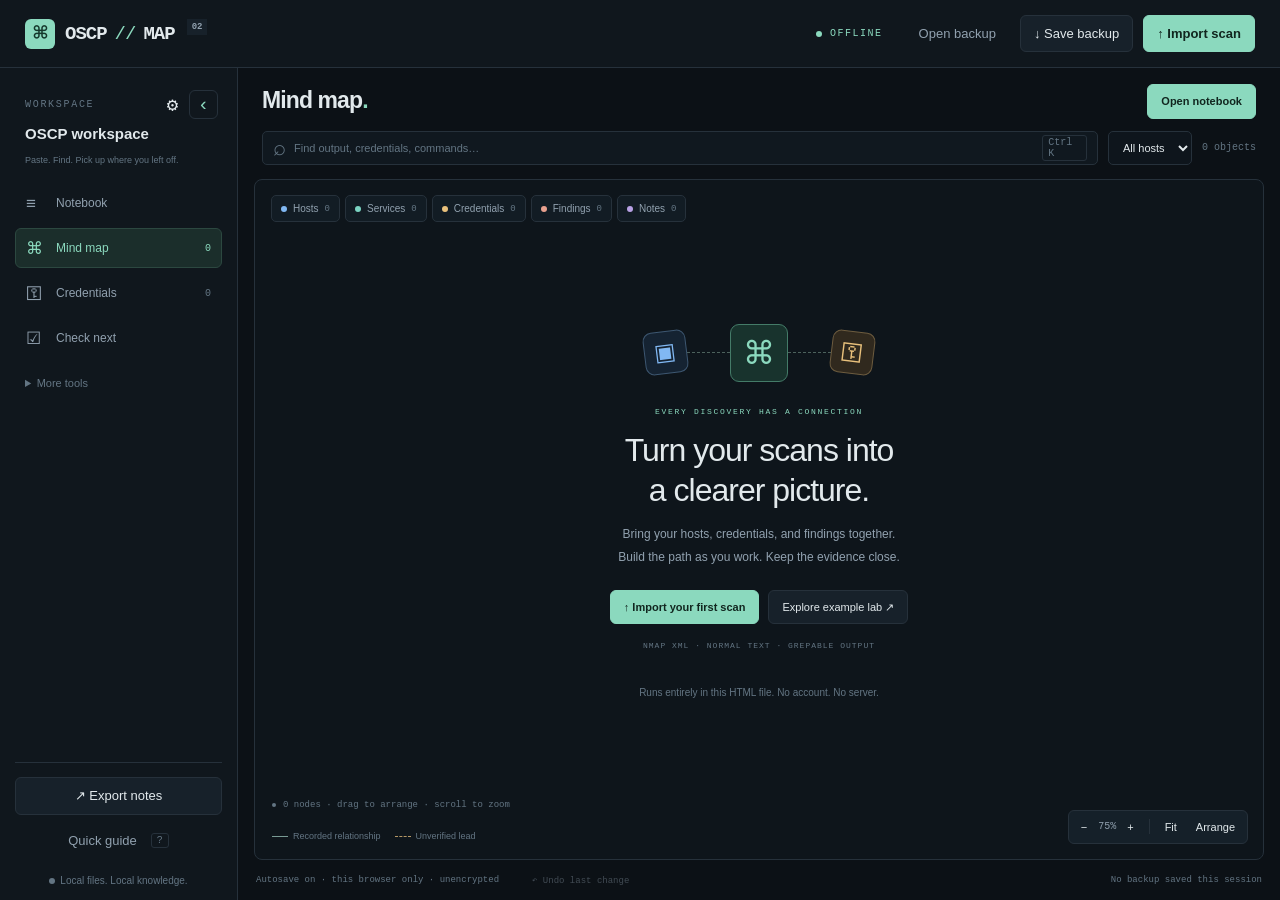
<file: index.html>
<!doctype html>
<html lang="en">
<head>
  <meta charset="utf-8">
  <meta name="viewport" content="width=device-width,initial-scale=1">
  <meta http-equiv="Content-Security-Policy" content="default-src 'none'; script-src 'unsafe-inline'; style-src 'unsafe-inline'; img-src data: blob:; connect-src 'none'; font-src 'none'; object-src 'none'; base-uri 'none'; form-action 'none'">
  <meta name="description" content="Offline host notebooks. Paste output, find credentials, and pick up where you left off.">
  <title>OSCP // MAP — Offline workspace</title>
  <style>:root{color-scheme:dark;--bg:#0c1116;--panel:#11181f;--panel2:#17212a;--border:#26313b;--text:#e2e9ec;--muted:#91a1af;--faint:#637583;--accent:#8bd9be;--host:#81b8f3;--service:#7bd4c2;--credential:#e9c17c;--finding:#e8a08e;--note:#b8a1e5;--mono:ui-monospace,SFMono-Regular,Consolas,"Liberation Mono",monospace;--sans:Inter,-apple-system,BlinkMacSystemFont,"Segoe UI",sans-serif}
*{box-sizing:border-box}body{margin:0;background:var(--bg);color:var(--text);font:13px/1.5 var(--sans);height:100dvh;overflow:hidden}button,input,select,textarea{font:inherit}button,a,select,input,textarea{outline-offset:3px}button:focus-visible,a:focus-visible,input:focus-visible,select:focus-visible,textarea:focus-visible,[tabindex]:focus-visible{outline:2px solid var(--accent)}button{border:1px solid var(--border);background:var(--panel2);color:var(--text);padding:8px 13px;border-radius:6px;cursor:pointer;white-space:nowrap;transition:background .15s,border-color .15s}button:hover{border-color:#596b79;background:#202e38}button:disabled{opacity:.4;cursor:default}button.primary{background:var(--accent);border-color:var(--accent);color:#11261f;font-weight:650}button.primary:hover{background:#b0edd7}button.quiet{background:transparent;border-color:transparent;color:var(--muted)}button.quiet:hover{background:var(--panel2);color:var(--text)}button.danger{color:#f5a29c;border-color:#774d4b;background:#322123}.icon-btn{padding:0;width:29px;height:29px;display:inline-grid;place-items:center;background:transparent;border-color:transparent;font-size:19px}.full{width:100%;display:flex;align-items:center;justify-content:center;gap:14px}.topbar{height:68px;display:flex;align-items:center;padding:0 25px;gap:24px;border-bottom:1px solid var(--border);background:#10171d}.brand{display:flex;align-items:center;gap:8px;color:var(--text);text-decoration:none;font:750 19px var(--mono);letter-spacing:-1px;white-space:nowrap}.brand-icon{display:grid;place-items:center;background:var(--accent);color:#15382c;border-radius:6px;width:30px;height:30px;font-size:24px;margin-right:2px}.slash{color:var(--accent);font-weight:400}.version{font-size:9px;background:var(--panel2);color:var(--muted);padding:3px 5px;margin-left:4px;align-self:flex-start;letter-spacing:0}.top-divider{height:23px;width:1px;background:var(--border)}.top-caption{font:10px var(--mono);letter-spacing:1.6px;color:var(--faint)}.top-actions{display:flex;align-items:center;gap:10px;margin-left:auto}.offline{display:flex;align-items:center;gap:8px;font:10px var(--mono);letter-spacing:1.5px;color:var(--accent);margin-right:12px}.offline i,.status-dot{width:6px;height:6px;border-radius:50%;background:var(--accent);display:inline-block;flex-shrink:0}.app-layout{height:calc(100dvh - 68px);display:grid;grid-template-columns:238px minmax(360px,1fr) 310px}.sidebar{display:flex;flex-direction:column;border-right:1px solid var(--border);background:#10171d;min-height:0;padding:22px 15px 12px}.workspace-label{font:10px var(--mono);letter-spacing:1.7px;color:var(--faint);display:flex;justify-content:space-between;align-items:center;padding:0 10px}.workspace-name{border:0;background:none;text-align:left;font-size:15px;font-weight:600;padding:4px 10px;overflow:hidden;text-overflow:ellipsis}.workspace-sub{font-size:10px;color:var(--faint);padding:4px 10px 24px;white-space:nowrap}.navigation{display:grid;gap:5px}.nav-btn{display:flex;align-items:center;text-align:left;background:transparent;border:1px solid transparent;padding:10px;gap:11px;color:var(--muted);font-size:12px}.nav-btn.active{background:#1b2e2b;border-color:#2c4840;color:var(--accent)}.nav-icon{width:19px;font-size:17px;line-height:1}.nav-count{margin-left:auto;font:10px var(--mono);color:var(--faint)}.nav-btn.active .nav-count{color:var(--accent)}.sidebar-bottom{border-top:1px solid var(--border);padding-top:14px;display:grid;gap:7px;margin-top:auto}.local-note{color:var(--faint);text-align:center;font-size:10px;margin-top:7px}.local-note i{margin-right:5px;background:var(--faint)}.kbd,kbd{font:10px var(--mono);color:var(--faint);border:1px solid var(--border);padding:1px 5px;border-radius:3px}.main{min-height:0;min-width:0;display:flex;flex-direction:column}.page-heading{display:flex;justify-content:space-between;align-items:center;padding:25px 27px 18px;gap:16px}.eyebrow{font:9px var(--mono);color:var(--faint);letter-spacing:1.7px;margin-bottom:7px}h1{font-weight:550;letter-spacing:-.9px;font-size:28px;line-height:1.2;margin:0}.title-dot{color:var(--accent)}.heading-actions{display:flex;gap:8px}.heading-actions button{font-size:11px}.metrics{display:grid;grid-template-columns:repeat(4,minmax(0,1fr));margin:0 27px 20px;border:1px solid var(--border);border-radius:7px;background:var(--panel)}.metric{padding:13px 16px;border-right:1px solid var(--border);display:flex;align-items:center;gap:11px}.metric:last-child{border:0}.metric-value{font:24px var(--mono);letter-spacing:-1px}.metric-label{font-size:10px;color:var(--muted);line-height:1.5}.metric-label small{display:block;color:var(--faint);font:9px var(--mono)}.metric-icon{color:var(--faint);font-size:18px;margin-left:auto}.view-toolbar{display:flex;align-items:center;gap:10px;margin:0 27px 17px}.search-wrap{display:flex;align-items:center;gap:8px;flex:1;min-width:130px;background:#10181f;border:1px solid var(--border);border-radius:5px;padding:0 10px}.search-wrap>span{font-size:22px;color:var(--faint);line-height:1}.search-wrap input{border:0;background:transparent;padding:8px 0;width:100%;min-width:0;outline:none;font-size:11px}.search-wrap:focus-within{border-color:var(--accent)}input,select,textarea{color:var(--text);background:#0e151c;border:1px solid var(--border);border-radius:5px;padding:9px 10px;min-width:0}input::placeholder,textarea::placeholder{color:var(--faint)}select{cursor:pointer;font-size:11px;max-width:190px}.result-count{color:var(--faint);font:10px var(--mono);white-space:nowrap}.view-toolbar button{font-size:10px;padding:5px}.map-view{position:relative;flex:1;min-height:250px;margin:0 16px 0;background-color:#0e151b;background-image:radial-gradient(#2c3743 .7px,transparent .7px);background-size:20px 20px;border:1px solid var(--border);border-radius:8px;overflow:hidden}.map-filters{display:flex;gap:5px;position:absolute;z-index:2;left:16px;top:15px;flex-wrap:wrap;right:10px;pointer-events:none}.map-filters button{pointer-events:auto;font-size:10px;padding:5px 9px;border-radius:5px;background:#121c24;display:flex;gap:6px;align-items:center;color:var(--muted)}.map-filters button[aria-pressed="false"]{opacity:.4}.kind-dot{height:6px;width:6px;border-radius:50%;display:inline-block}.map-filters button span:last-child{color:var(--faint);font:9px var(--mono)}#graph{width:100%;height:100%;display:block;touch-action:none;cursor:grab}#graph:active{cursor:grabbing}.graph-node{cursor:pointer;outline:none}.graph-node .node-bg{fill:#16212b;stroke:#344452;stroke-width:1.3}.graph-node:hover .node-bg,.graph-node:focus .node-bg{stroke:#b8c8d7;stroke-width:2}.graph-node.selected .node-bg{stroke:var(--accent);stroke-width:2.2;fill:#1a2c31}.graph-node .node-kind{font:9px var(--mono);letter-spacing:1.5px}.graph-node .node-title{font:600 13px var(--sans);fill:var(--text)}.graph-node .node-subtitle{font:10px var(--mono);fill:var(--muted)}.edge path{stroke:#3c5361;stroke-width:1.5;fill:none}.edge.manual path{stroke:#789a94;stroke-width:1.8}.edge.lead path{stroke:#b49765;stroke-dasharray:6 5}.edge text{font:9px var(--mono);fill:#a3b2be;paint-order:stroke;stroke:#0e151b;stroke-width:5px;stroke-linejoin:round}.edge.manual{cursor:pointer}.edge.manual:hover path{stroke:var(--accent);stroke-width:3}.map-caption{position:absolute;bottom:49px;left:17px;font:9px var(--mono);color:var(--faint);display:flex;align-items:center;gap:7px;pointer-events:none}.map-caption .status-dot{width:4px;height:4px;background:var(--faint)}.map-controls{position:absolute;bottom:15px;right:15px;display:flex;align-items:center;gap:3px;background:#152029;border:1px solid var(--border);padding:4px;border-radius:6px}.map-controls button{border:0;background:none;padding:4px 8px;font-size:11px}.map-controls button:hover{background:#2a3945}.map-controls span{font:10px var(--mono);color:var(--muted)}.map-controls .control-divider{width:1px;height:15px;background:var(--border);margin:0 4px}.map-legend{position:absolute;bottom:16px;left:17px;display:flex;gap:14px;font-size:9px;color:var(--faint);pointer-events:none}.map-legend>span{display:flex;align-items:center;gap:5px}.line{width:16px;border-top:1px solid #789a94}.line.dashed{border-top-style:dashed;border-color:#b49765}.welcome{position:absolute;inset:60px 20px 75px;display:flex;align-items:center;justify-content:center;flex-direction:column;text-align:center;overflow:auto}.welcome-art{display:flex;align-items:center;margin-bottom:25px}.art-node{width:43px;height:43px;display:grid;place-items:center;background:#152332;border:1px solid #3d5771;color:var(--host);border-radius:9px;font-size:23px;transform:rotate(-7deg)}.art-node.accent{background:#18332d;border-color:#447b68;color:var(--accent);width:58px;height:58px;transform:rotate(0);font-size:32px}.art-node.amber{background:#30291e;border-color:#6d5c3f;color:var(--credential);transform:rotate(7deg)}.art-line{width:43px;border-top:1px dashed #4c615c}.welcome .eyebrow{color:var(--accent);font-size:8px}.welcome h2{font-size:32px;line-height:1.25;font-weight:500;letter-spacing:-1px;margin:7px 0 13px}.welcome p{color:var(--muted);font-size:12px;line-height:1.9;margin:0 0 21px}.welcome-actions{display:flex;gap:9px}.welcome-actions button{font-size:11px}.welcome-formats{color:var(--faint);font:8px var(--mono);letter-spacing:1px;margin-top:17px}.welcome-foot{font-size:10px;color:var(--faint);margin-top:35px}.no-results{position:absolute;left:15%;right:15%;top:40%;text-align:center;color:var(--muted)}.no-results button{margin-top:14px}.statusbar{min-height:40px;display:flex;align-items:center;gap:15px;padding:0 18px;color:var(--faint);font:9px var(--mono);flex-wrap:wrap}.statusbar button{background:none;border:0;padding:3px;color:var(--muted);font-size:9px}.statusbar>span:last-child{margin-left:auto}.statusbar .warning{color:var(--credential)}.inspector{min-height:0;overflow:auto;border-left:1px solid var(--border);background:#10171d}.inspector-head{padding:24px 21px 17px;border-bottom:1px solid var(--border)}.inspector-topline{display:flex;align-items:center;justify-content:space-between}.inspector h2{font-size:20px;line-height:1.3;font-weight:550;word-break:break-word;letter-spacing:-.4px;margin:13px 0 5px}.inspector-sub{font:10px/1.8 var(--mono);color:var(--muted);overflow-wrap:anywhere}.inspector-actions{display:flex;gap:7px;margin-top:17px}.inspector-actions button{font-size:10px;padding:6px 10px}.section{padding:19px 21px;border-bottom:1px solid var(--border)}.section-label{font:9px var(--mono);letter-spacing:1.5px;color:var(--faint);margin-bottom:12px;display:flex;justify-content:space-between;align-items:center}.section p{font-size:12px;line-height:1.8;color:var(--muted);margin:5px 0}.inspector-placeholder{padding:27px 21px}.inspector-placeholder h2{font-size:18px;margin:12px 0}.inspector-placeholder p{font-size:12px;color:var(--muted);line-height:1.9}.large-symbol{font-size:32px;color:#5d827a;margin:10px 0 20px}.tip-card{border:1px solid var(--border);border-radius:6px;margin:14px 0;padding:14px;background:#131e26}.tip-card strong{font-weight:550;font-size:12px}.tip-card p{font-size:11px;margin:6px 0 0}.step-number{font:10px var(--mono);color:var(--accent);margin-right:8px}.inspector-footer{font:9px/1.8 var(--mono);color:var(--faint);margin-top:20px}.badge{display:inline-flex;align-items:center;gap:6px;border-radius:4px;padding:3px 7px;font-size:10px;border:1px solid #3a4852;color:var(--muted);background:#1a252e}.badge.good{color:var(--accent);border-color:#375d4f;background:#1b3028}.badge.warn{color:var(--credential);background:#302a20;border-color:#59492e}.badge.high{color:var(--finding);background:#342621;border-color:#68463b}.detail-grid{display:grid;grid-template-columns:80px 1fr;gap:10px;font-size:11px}.detail-grid dt{color:var(--faint)}.detail-grid dd{margin:0;overflow-wrap:anywhere}.prose{white-space:pre-wrap;overflow-wrap:anywhere;color:var(--muted);font-size:12px;line-height:1.8}.code-block{white-space:pre-wrap;overflow-wrap:anywhere;background:#0b1218;border:1px solid var(--border);border-radius:5px;padding:11px;font:10px/1.7 var(--mono);max-height:350px;overflow:auto}.secret-value{display:block;width:100%;font:12px var(--mono);border:1px solid #59492e;padding:11px;border-radius:5px;background:#211e18;color:var(--credential);overflow-wrap:anywhere;white-space:pre-wrap}.mini-actions{display:flex;gap:5px;margin-top:9px}.mini-actions button{font-size:10px;padding:5px 8px}.relation-btn{white-space:normal;width:100%;display:block;text-align:left;margin:6px 0;background:#152029;font-size:11px}.relation-btn small{display:block;font:9px var(--mono);color:var(--faint);margin-top:4px}.check-row{display:flex;align-items:center;gap:9px;padding:7px 0;font-size:11px;color:var(--muted);cursor:pointer}.check-row input{accent-color:var(--accent);margin:0}.check-row.done{color:var(--accent)}.progress-track{height:4px;border-radius:4px;background:#27343d;overflow:hidden}.progress-fill{height:100%;background:var(--accent)}.stage-select{width:100%;max-width:none}.list-view{flex:1;overflow:auto;margin:0 27px;padding-bottom:22px;min-height:0}.list-section-head{display:flex;justify-content:space-between;align-items:center;margin:2px 0 15px}.list-section-head p{color:var(--faint);font-size:11px}.list-section-head button{font-size:11px}.table-wrap{border:1px solid var(--border);border-radius:7px;overflow:auto}table{border-collapse:collapse;width:100%;font-size:11px}th{text-align:left;font:9px var(--mono);letter-spacing:1px;color:var(--faint);padding:12px;background:#141f27;white-space:nowrap}td{border-top:1px solid var(--border);padding:12px;color:var(--muted)}td strong{color:var(--text);font-weight:500}td small{display:block;color:var(--faint);font:9px var(--mono);margin-top:3px}tr.clickable{cursor:pointer}tr.clickable:hover{background:#18252d}.table-link{padding:0;border:0;background:none!important;text-align:left;color:var(--text);white-space:normal}.table-link:hover{text-decoration:underline}.mono{font-family:var(--mono)}.empty-list{padding:65px 20px;text-align:center;border:1px dashed var(--border);border-radius:8px}.empty-list h3{font-weight:500;font-size:18px}.empty-list p{color:var(--muted);font-size:12px}.empty-list button{margin-top:10px}.host-card,.finding-card{border:1px solid var(--border);border-radius:7px;margin:0 0 13px;background:var(--panel);padding:18px}.card-head{display:flex;justify-content:space-between;gap:12px;align-items:center;margin-bottom:12px}.card-head h3{font-size:14px;font-weight:550;margin:0}.card-head small{color:var(--faint);font:10px var(--mono)}.card-head button{font-size:10px}.card-grid{display:grid;grid-template-columns:1fr 1fr;gap:0 18px}.finding-card p{color:var(--muted);white-space:pre-wrap;overflow-wrap:anywhere;font-size:12px}.timeline-item{display:grid;grid-template-columns:110px 1fr;gap:17px;border-bottom:1px solid var(--border);padding:15px 0;font-size:12px}.timeline-item time{font:9px/1.8 var(--mono);color:var(--faint)}.scan-row{border:1px solid var(--border);padding:12px;border-radius:5px;display:flex;justify-content:space-between;align-items:center;margin:10px 0;gap:10px}.scan-row strong{font-size:12px;overflow-wrap:anywhere}.scan-row small{display:block;font-size:10px;color:var(--faint)}.scan-row button{font-size:10px}.list-subheading{font:10px var(--mono);letter-spacing:1.2px;color:var(--faint);margin:24px 0 12px}dialog{width:min(610px,calc(100vw - 32px));max-height:90dvh;color:var(--text);background:#141e26;border:1px solid #3b4d58;border-radius:12px;padding:0;box-shadow:0 25px 120px #0009}dialog::backdrop{background:#050a10bb;backdrop-filter:blur(4px)}.dialog-heading{padding:23px 25px 18px;border-bottom:1px solid var(--border);display:flex;justify-content:space-between;align-items:center}.dialog-heading h2{font-size:21px;letter-spacing:-.5px;font-weight:550;margin:0}#dialog-body{padding:21px 25px;overflow:auto;max-height:calc(90dvh - 190px)}.dialog-actions{display:flex;justify-content:flex-end;gap:8px;padding:15px 25px;border-top:1px solid var(--border)}.form-grid{display:grid;grid-template-columns:1fr 1fr;gap:15px}.field{display:flex;flex-direction:column;gap:6px;font-size:11px;color:var(--muted);min-width:0}.field.wide{grid-column:1/-1}.field select{max-width:none;font-size:12px}.field input,.field textarea{width:100%;font-size:12px}.field textarea{resize:vertical;min-height:100px;font-family:var(--mono);line-height:1.6}.field small{color:var(--faint);font-size:10px}.form-error{color:var(--finding);margin:0 25px 10px;font-size:12px;white-space:pre-wrap}.form-error:empty{display:none}.form-hint{color:var(--muted);font-size:12px;line-height:1.8;margin:0 0 18px}.form-hint code{font:11px var(--mono);color:var(--accent)}.type-picker{display:flex;gap:6px;flex-wrap:wrap;margin-bottom:20px}.type-picker button{font-size:11px;padding:7px 10px}.type-picker button.active{border-color:var(--accent);color:var(--accent)}.notice{border:1px solid #4f4530;background:#25241c;border-radius:6px;padding:12px;color:var(--credential);font-size:11px;line-height:1.8;margin:14px 0}.settings-row{display:flex;gap:10px;align-items:flex-start;margin:16px 0;font-size:12px;color:var(--muted)}.settings-row input{accent-color:var(--accent);margin-top:4px}.settings-row strong{display:block;color:var(--text);font-weight:500}.settings-row small{display:block;color:var(--faint);margin-top:4px;line-height:1.7}.toast{position:fixed;bottom:24px;left:50%;transform:translateX(-50%);z-index:15;background:#223b32;color:#c0ebd7;border:1px solid #46785e;padding:12px 20px;max-width:min(580px,90vw);box-shadow:0 8px 30px #0006;border-radius:7px;font-size:12px}.drop-overlay{position:fixed;inset:12px;z-index:20;background:#102b27ed;border:2px dashed var(--accent);border-radius:14px;display:grid;place-items:center;text-align:center;pointer-events:none}.drop-overlay>div{font-size:46px;color:var(--accent)}.drop-overlay h2{font-size:27px}.drop-overlay p{font-size:14px;color:var(--muted)}.import-result{border-bottom:1px solid var(--border);padding:12px 0;overflow-wrap:anywhere}.import-result strong{font-size:12px}.import-result p{font-size:11px;color:var(--muted);margin:5px 0}.import-result.failed p{color:var(--finding)}[hidden]{display:none!important}::-webkit-scrollbar{width:7px;height:7px}::-webkit-scrollbar-thumb{background:#354550;border-radius:5px}
@media(min-width:1600px){.app-layout{grid-template-columns:255px minmax(400px,1fr) 350px}.page-heading{padding-top:30px}.welcome h2{font-size:39px}.inspector-head,.section{padding-left:25px;padding-right:25px}}
@media(max-width:1200px){.app-layout{grid-template-columns:200px minmax(320px,1fr) 270px}.top-caption,.top-divider{display:none}.sidebar{padding-left:10px;padding-right:10px}.workspace-sub{font-size:9px}.page-heading{padding:20px 18px 16px}.metrics{margin:0 18px 16px}.metric{padding:10px;gap:7px}.metric-icon{display:none}.metric-value{font-size:21px}.view-toolbar{margin:0 18px 15px}.result-count{display:none}.heading-actions button{padding:7px 9px}.inspector-head,.section,.inspector-placeholder{padding-left:17px;padding-right:17px}.welcome h2{font-size:28px}.welcome-actions{flex-wrap:wrap;justify-content:center}.welcome-art{margin-bottom:18px}.map-legend{font-size:8px;gap:8px;bottom:57px}.map-caption{display:none}.statusbar>span:last-child{display:none}.list-view{margin:0 18px}}
@media(max-width:980px){.app-layout{grid-template-columns:185px minmax(300px,1fr)}.inspector{display:none;position:fixed;right:0;top:68px;bottom:0;width:310px;z-index:5;box-shadow:-15px 0 40px #0008}.inspector.open{display:block}.metric-label{font-size:10px}.topbar{padding:0 17px}.offline{margin-right:0}.top-actions{gap:6px}.top-actions button{font-size:11px}.welcome h2{font-size:32px}}
@media(max-width:650px){body{overflow:auto;height:auto}.topbar{height:auto;min-height:65px;flex-wrap:wrap;padding:13px;gap:12px}.brand{font-size:17px}.offline{display:none}.top-actions{gap:4px;flex:1;justify-content:flex-end}.top-actions button{font-size:10px;padding:7px}.top-actions #open-btn{display:none}.app-layout{height:auto;display:flex;flex-direction:column;min-height:calc(100dvh - 65px)}.sidebar{padding:10px;border-right:0;border-bottom:1px solid var(--border)}.workspace-label,.workspace-sub,.sidebar-bottom{display:none}.workspace-name{font-size:12px;margin-bottom:6px}.navigation{display:flex;overflow:auto;gap:2px}.nav-btn{font-size:10px;gap:5px;padding:7px}.nav-icon{font-size:14px;width:auto}.nav-count{display:none}.main{min-height:calc(100dvh - 160px)}.page-heading{padding:18px 14px}.eyebrow{font-size:8px}h1{font-size:24px}.heading-actions{gap:5px}.heading-actions button{font-size:10px;padding:7px}.metrics{margin:0 12px 14px}.metric{display:block;padding:10px}.metric-value{font-size:20px}.metric-label{font-size:9px}.metric-label small{display:none}.view-toolbar{margin:0 12px 13px;gap:5px}.view-toolbar select{max-width:110px}.search-wrap kbd{display:none}.map-view{margin:0 8px;min-height:500px}.welcome{inset:55px 14px 90px}.welcome h2{font-size:28px}.welcome p{font-size:11px}.map-filters{left:9px;top:9px;gap:3px}.map-filters button{font-size:9px;padding:4px 6px}.map-legend{bottom:66px;left:12px}.welcome-foot{margin-top:25px}.inspector{top:0;width:min(350px,95vw);z-index:10}.list-view{margin:0 12px}.card-grid{grid-template-columns:1fr}.form-grid{grid-template-columns:1fr}.field.wide{grid-column:auto}.statusbar{font-size:8px;padding:6px 12px;min-height:40px}.timeline-item{grid-template-columns:85px 1fr;gap:10px}}
@media(prefers-reduced-motion:reduce){*{transition:none!important}}

/* Give the graph the space released by either sidebar. */
.app-layout{--workspace-width:238px;--inspector-width:310px;--inspector-space:0px;grid-template-columns:var(--workspace-width) minmax(0,1fr) var(--inspector-space)}
.app-layout.inspector-open{--inspector-space:var(--inspector-width)}
.app-layout.workspace-collapsed{--workspace-width:44px}
.main{grid-column:2}
.inspector{grid-column:3;min-width:0}
.workspace-content{display:flex;flex-direction:column;flex:1;min-height:0}
.workspace-panel-actions{display:flex;align-items:center;gap:2px}
.workspace-label{gap:5px;padding:0 4px 0 10px;flex-shrink:0}
#workspace-toggle{border:1px solid var(--border);color:var(--accent);flex-shrink:0}
.sidebar.collapsed{padding:16px 6px}
.sidebar.collapsed .workspace-label{padding:0;justify-content:center}
.sidebar.collapsed .workspace-label-text{display:none}
.app-layout.map-populated .metrics{display:none}
.app-layout.map-populated .page-heading{padding:12px 18px;flex-shrink:0}
.app-layout.map-populated #view-eyebrow{display:none}
.app-layout.map-populated h1{font-size:22px}
.app-layout.map-populated .view-toolbar{margin:0 18px 12px;flex-shrink:0}
.app-layout.map-populated .map-view{margin:0 10px;min-height:0}
.app-layout.map-populated .statusbar{min-height:32px;flex-shrink:0}
@media(min-width:1600px){.app-layout{--workspace-width:255px;--inspector-width:350px}}
@media(max-width:1200px){.app-layout{--workspace-width:200px;--inspector-width:270px}}
@media(max-width:980px){.app-layout{--workspace-width:185px}.app-layout.inspector-open{--inspector-space:0px}}
@media(max-width:650px){
  .workspace-label{display:flex;padding:0 0 6px 6px}
  .sidebar.collapsed{padding:5px 10px}
  .sidebar.collapsed .workspace-label{justify-content:flex-start}
  .sidebar.collapsed .workspace-label-text{display:inline}
  .sidebar.collapsed .workspace-panel-actions{margin-left:auto}
  .app-layout.map-populated .main{min-height:calc(100dvh - 120px)}
  .app-layout.map-populated .page-heading{padding:10px 12px}
  .app-layout.map-populated .view-toolbar{margin:0 12px 10px}
  .app-layout.map-populated .map-view{min-height:400px}
}

/* Notebook workflow: one writing surface, with retrieval a single action away. */
.main{position:relative}
.metrics,.top-caption,.top-divider{display:none}
.page-heading,.app-layout.notebook-active .page-heading{padding:16px 24px 12px;flex-shrink:0}
.page-heading .eyebrow{display:none}
.page-heading h1{font-size:23px}
.view-toolbar{margin:0 24px 14px;flex-shrink:0}
.workspace-sub{font-size:9px;white-space:normal;padding-bottom:16px}
.workspace-more{margin:9px 0;color:var(--faint);font-size:11px}
.workspace-more>summary{padding:8px 10px;cursor:pointer}
.workspace-more .nav-btn{font-size:11px;padding:7px 10px}
.workspace-more[open]{max-height:240px;overflow:auto}
.notebook-view{flex:1;overflow:auto;min-height:0;padding:0 26px 30px}
.notebook-top{display:flex;align-items:center;justify-content:space-between;gap:12px;padding:6px 0 12px}
.host-switch-label{display:flex;align-items:center;gap:10px;font-size:11px;color:var(--muted)}
.host-switch-label select{max-width:380px;font-size:12px}
.notebook-top button{font-size:11px}
.notebook-tabs{display:flex;gap:8px;border-bottom:1px solid var(--border);margin-bottom:16px}
.notebook-tabs button{border:0;border-bottom:2px solid transparent;border-radius:0;background:none;padding:11px 13px;color:var(--muted);font-size:12px}
.notebook-tabs button[aria-pressed="true"]{border-bottom-color:var(--accent);color:var(--text)}
.notebook-tabs span{margin-left:5px;color:var(--faint);font:10px var(--mono)}
.pinned-next{display:flex;gap:12px;align-items:center;background:#152820;border-left:3px solid var(--accent);border-radius:4px;padding:10px 12px;margin:4px 0 12px;font-size:12px}
.pinned-next>span{color:var(--accent);font-weight:600;flex-shrink:0}
.pinned-text{flex:1;background:none;border:0;text-align:left;white-space:normal;padding:0}
.pinned-next .quiet{font-size:10px}
.note-editor-head{display:flex;align-items:center;justify-content:space-between;gap:8px;font-size:11px;color:var(--muted);margin-bottom:8px}
.note-editor-head>span{overflow-wrap:anywhere;min-width:0}
.note-editor-head>div{display:flex;flex-wrap:wrap;justify-content:flex-end}
.note-editor-head button{font-size:10px;padding:5px 8px}
#notebook-editor,#tasks-editor{display:block;width:100%;height:clamp(320px,52vh,700px);min-height:250px;resize:vertical;font:13px/21px var(--mono);padding:20px 22px;background:#10171d;border:1px solid #2a3944;border-radius:7px;tab-size:4;white-space:pre;overflow-wrap:normal;overflow:auto}
#notebook-editor:focus,#tasks-editor:focus{outline:1px solid #577b6c;outline-offset:0;border-color:#577b6c}
#notebook-editor[readonly]{color:#b5c6d0;background:#111e26}
.notebook-editor-foot{display:flex;justify-content:space-between;align-items:center;gap:12px;color:var(--faint);font-size:10px;margin:5px 0 12px}
.notebook-editor-foot button{font-size:10px;flex-shrink:0}
.notebook-images{display:grid;grid-template-columns:repeat(auto-fit,minmax(220px,1fr));gap:12px}
.notebook-images figure{margin:0;border:1px solid var(--border);padding:8px;border-radius:5px;min-width:0}
.notebook-images img{display:block;width:100%;max-height:380px;object-fit:contain;background:#080d12}
.notebook-images figcaption{display:flex;flex-wrap:wrap;align-items:center;gap:5px;font-size:10px;color:var(--muted);overflow-wrap:anywhere;padding-top:6px}
.notebook-images button{font-size:10px;padding:4px}
.suggestion{display:flex;justify-content:space-between;align-items:center;gap:12px;border:1px solid #504633;background:#232219;border-radius:5px;padding:11px 14px;margin:10px 0;font-size:12px;color:var(--credential)}
.suggestion small{display:block;color:var(--faint);font-size:10px;margin-top:3px}
.suggestion button{font-size:11px}
.notebook-evidence{margin-top:20px;border-top:1px solid var(--border);color:var(--muted);font-size:12px}
.notebook-evidence summary{cursor:pointer;padding:15px 0}
.evidence-row{display:block;width:100%;text-align:left;white-space:normal;margin:5px 0;background:transparent;border-color:var(--border);padding:12px}
.evidence-row strong{display:block;font-size:12px;font-weight:500}
.evidence-row span{display:block;margin-top:5px;font:11px/1.6 var(--mono);color:var(--muted);white-space:pre-wrap;overflow-wrap:anywhere}
.notebook-empty{padding:30px 15px;border:1px dashed var(--border);border-radius:6px;color:var(--muted);font-size:12px;line-height:1.8}
.credential-card{border:1px solid var(--border);padding:16px 18px;background:var(--panel);border-radius:7px;margin-bottom:12px}
.credential-card strong{font-size:14px}
.credential-card small{display:block;margin-top:4px}
.credential-secret{font:13px var(--mono);color:var(--credential);overflow-wrap:anywhere;white-space:pre-wrap;margin:12px 0}
.credential-card .mini-actions{flex-wrap:wrap}
.credential-extra{margin-top:15px;font-size:12px;color:var(--muted)}
.credential-extra summary{cursor:pointer;margin-bottom:10px}
.task-item{display:flex;align-items:center;gap:12px;padding:14px 8px;border-bottom:1px solid var(--border)}
.task-item>input{accent-color:var(--accent);width:16px;height:16px;flex-shrink:0}
.task-text{flex:1;min-width:0;text-align:left;white-space:normal;border:0;background:none;padding:0;font-size:13px;overflow-wrap:anywhere}
.task-text small{display:block;font-size:10px;color:var(--faint);margin-top:5px}
.task-item>button:last-child{font-size:10px}
.task-item.done .task-text{color:var(--faint);text-decoration:line-through}
.task-item [aria-pressed="true"]{color:var(--accent);border-color:#476755}
.search-panel{position:absolute;top:108px;left:20px;right:20px;bottom:35px;z-index:8;overflow:auto;background:#111c24;border:1px solid #4c635f;border-radius:8px;box-shadow:0 20px 70px #000b}
.search-panel-head{position:sticky;top:0;display:flex;justify-content:space-between;align-items:center;gap:10px;padding:10px 16px;background:#18272d;border-bottom:1px solid var(--border);font-size:11px;color:var(--muted);z-index:1}
.search-panel-head button{font-size:11px}
.search-hit{display:block;width:100%;text-align:left;border:0;border-bottom:1px solid var(--border);border-radius:0;background:none;padding:16px 20px;white-space:normal}
.search-hit strong{font-size:13px;font-weight:500;overflow-wrap:anywhere}
.search-hit small{display:block;color:var(--faint);font-size:10px;margin-top:4px}
.search-hit pre{font:11px/1.7 var(--mono);color:var(--muted);white-space:pre-wrap;overflow-wrap:anywhere;margin:9px 0 0}
mark{color:#dcf7e9;background:#385c49;border-radius:2px;padding:0 2px}
@media(max-width:650px){
  .workspace-more{margin:3px 0}
  .workspace-content .sidebar-bottom{display:flex;padding-top:7px;margin-top:5px}
  .sidebar-bottom .local-note{display:none}
  .notebook-view{padding:0 12px 20px}
  .page-heading,.app-layout.notebook-active .page-heading{padding:12px}
  .host-switch-label{display:block;font-size:10px}
  .host-switch-label select{display:block;max-width:230px;margin-top:4px}
  .notebook-tabs{gap:0}.notebook-tabs button{padding:10px}
  #notebook-editor,#tasks-editor{font-size:12px;padding:14px;height:48vh}
  .notebook-editor-foot>span{max-width:190px}
  .search-panel{left:8px;right:8px;top:105px;bottom:12px;min-height:350px}
  .suggestion{align-items:flex-start}.suggestion button{white-space:normal}
}
</style>
</head>
<body>
  <header class="topbar">
    <a href="#" class="brand" id="brand" aria-label="OSCP Map home"><span class="brand-icon">⌘</span>OSCP<span class="slash">//</span>MAP<span class="version">02</span></a>
    <div class="top-divider"></div><span class="top-caption">YOUR OFFLINE FIELDNOTES</span>
    <div class="top-actions"><span class="offline"><i></i> OFFLINE</span><button id="open-btn" class="quiet">Open backup</button><button id="backup-btn">↓ Save backup</button><button id="import-btn" class="primary">↑ Import scan</button></div>
  </header>
  <div class="app-layout" id="app-layout">
    <aside class="sidebar" id="workspace-panel" aria-label="Workspace navigation">
      <div class="workspace-label"><span class="workspace-label-text">WORKSPACE</span><div class="workspace-panel-actions"><button id="settings-btn" class="icon-btn" aria-label="Workspace settings" title="Workspace settings">⚙</button><button id="workspace-toggle" class="icon-btn" aria-label="Hide workspace" title="Hide workspace" aria-expanded="true" aria-controls="workspace-content">‹</button></div></div>
      <div id="workspace-content" class="workspace-content">
      <button id="workspace-name" class="workspace-name" title="Edit workspace settings">OSCP workspace</button>
      <div class="workspace-sub">Paste. Find. Pick up where you left off.</div>
      <nav class="navigation" aria-label="Workspace views">
        <button data-view="notebook" class="nav-btn"><span class="nav-icon">≡</span>Notebook</button>
        <button data-view="map" class="nav-btn active"><span class="nav-icon">⌘</span>Mind map<span class="nav-count" id="count-all">0</span></button>
        <button data-view="credentials" class="nav-btn"><span class="nav-icon">⚿</span>Credentials<span class="nav-count" id="count-credential">0</span></button>
        <button data-view="tasks" class="nav-btn"><span class="nav-icon">☑</span>Check next</button>
      </nav>
      <details class="workspace-more"><summary>More tools</summary><nav class="navigation" aria-label="Advanced workspace views"><button data-view="hosts" class="nav-btn">Hosts & services<span class="nav-count" id="count-host">0</span></button><button data-view="findings" class="nav-btn">Saved discoveries<span class="nav-count" id="count-finding">0</span></button><button data-view="checklist" class="nav-btn">Progress checklist</button><button data-view="activity" class="nav-btn">Original scans & activity</button><button id="advanced-add" class="nav-btn">Add structured discovery</button><button id="link-btn" class="nav-btn">Add map relationship</button></nav></details>
      <div class="sidebar-bottom"><button id="report-btn" class="full">↗ Export notes</button><button id="help-btn" class="quiet full">Quick guide <span class="kbd">?</span></button><div class="local-note"><i class="status-dot"></i>Local files. Local knowledge.</div></div>
      </div>
    </aside>
    <main class="main">
      <div class="page-heading"><div><div class="eyebrow" id="view-eyebrow">OVERVIEW</div><h1 id="view-title">Mind map<span class="title-dot">.</span></h1></div><div class="heading-actions"><button id="map-btn">Map</button><button id="add-btn" class="primary">Open notebook</button></div></div>
      <div class="metrics" id="metrics"></div>
      <div class="view-toolbar"><div class="search-wrap"><span>⌕</span><input id="search" type="search" placeholder="Find output, credentials, commands…" aria-label="Search everything" aria-controls="search-panel" aria-expanded="false"><kbd>Ctrl K</kbd></div><select id="scope" aria-label="Limit view to a host"><option value="">All hosts</option></select><button id="clear-filters" class="quiet" hidden>Clear filters</button><span id="result-count" class="result-count"></span></div>
      <section id="search-panel" class="search-panel" aria-label="Search results" hidden><div class="search-panel-head"><span id="search-summary" role="status"></span><button id="close-search" class="quiet">Close search · Esc</button></div><div id="search-results"></div></section>
      <section id="notebook-view" class="notebook-view" aria-label="Host notebook" hidden>
        <div class="notebook-top"><label class="host-switch-label">Writing in <select id="notebook-host" aria-label="Active notebook host"></select></label><button id="host-details" class="quiet">Host details</button></div>
        <div id="pinned-next" class="pinned-next" hidden></div>
        <nav class="notebook-tabs" aria-label="Notebook tabs"><button data-tab="notes" aria-pressed="true">Notes</button><button data-tab="credentials" aria-pressed="false">Credentials <span id="notebook-credential-count"></span></button><button data-tab="tasks" aria-pressed="false">Next steps <span id="notebook-task-count"></span></button></nav>
        <div id="notebook-notes">
          <div class="note-editor-head"><span id="note-context">Notes</span><div><button id="back-to-notes" class="quiet" hidden>Back to notebook</button><button id="mark-credential" class="quiet" title="Select text in your notes, then keep it as a credential">Keep as credential</button><button id="bookmark-note" class="quiet" title="Select a passage to show on the map">Pin to map</button></div></div>
          <textarea id="notebook-editor" aria-label="Notebook text" spellcheck="false" placeholder="Paste output or type your notes here. Everything saves as you go.&#10;&#10;Use - [ ] for a next step. Paste screenshots directly."></textarea>
          <div class="notebook-editor-foot"><span>Plain text / Markdown · screenshots can be pasted or dropped here</span><button id="add-screenshot" class="quiet">Attach screenshot</button></div>
          <div id="notebook-images" class="notebook-images"></div>
          <div id="credential-suggestions" class="credential-suggestions"></div>
          <div id="reference-suggestions" class="credential-suggestions"></div>
          <details class="notebook-evidence"><summary id="evidence-summary">Scan evidence & earlier notes</summary><div id="notebook-evidence"></div></details>
        </div>
        <div id="notebook-credentials" hidden></div>
        <div id="notebook-tasks" hidden>
          <div class="note-editor-head"><span>Next steps</span></div>
          <textarea id="tasks-editor" aria-label="Next steps text" spellcheck="false" placeholder="- [ ] "></textarea>
          <div class="notebook-editor-foot"><span>One step per line · press Enter to add the next · everything saves as you go</span></div>
        </div>
      </section>
      <section id="map-view" class="map-view" aria-label="Interactive mind map">
        <div id="map-filters" class="map-filters" aria-label="Visible node types"></div>
        <svg id="graph" xmlns="http://www.w3.org/2000/svg" aria-label="Discovery graph. Drag nodes to arrange; drag the background to pan. Use plus and minus to zoom." tabindex="0"><defs><marker id="arrow" markerWidth="8" markerHeight="8" refX="7" refY="4" orient="auto"><path d="M0,0 L8,4 L0,8" fill="#718395"/></marker></defs><g id="graph-world"><g id="graph-edges"></g><g id="graph-nodes"></g></g></svg>
        <div id="welcome" class="welcome"><div class="welcome-art" aria-hidden="true"><span class="art-node">▣</span><span class="art-line"></span><span class="art-node accent">⌘</span><span class="art-line"></span><span class="art-node amber">⚿</span></div><div class="eyebrow">EVERY DISCOVERY HAS A CONNECTION</div><h2>Turn your scans into<br>a clearer picture.</h2><p>Bring your hosts, credentials, and findings together.<br>Build the path as you work. Keep the evidence close.</p><div class="welcome-actions"><button class="primary" id="welcome-import">↑ Import your first scan</button><button id="demo-btn">Explore example lab ↗</button></div><div class="welcome-formats">NMAP XML · NORMAL TEXT · GREPABLE OUTPUT</div><div class="welcome-foot">Runs entirely in this HTML file. No account. No server.</div></div>
        <div id="no-results" class="no-results" hidden>No discoveries match these filters.<br><button id="reset-map-filters">Reset filters</button></div>
        <div class="map-caption"><span class="status-dot"></span><span id="map-caption">Your investigation starts here</span></div>
        <div class="map-controls"><button id="zoom-out" aria-label="Zoom out">−</button><span id="zoom-level">100%</span><button id="zoom-in" aria-label="Zoom in">+</button><span class="control-divider"></span><button id="fit-btn">Fit</button><button id="layout-btn" title="Reset node positions">Arrange</button></div>
        <div class="map-legend"><span><i class="line"></i>Recorded relationship</span><span><i class="line dashed"></i>Unverified lead</span></div>
      </section>
      <section id="list-view" class="list-view" hidden></section>
      <footer class="statusbar"><span id="save-status" role="status">Ready · session only</span><span id="folder-status" role="status"></span><button id="undo-btn" disabled>↶ Undo last change</button><span id="last-backup">No backup saved this session</span></footer>
    </main>
    <aside id="inspector" class="inspector" aria-label="Discovery inspector" hidden></aside>
  </div>
  <dialog id="dialog" aria-labelledby="dialog-title"><form id="editor"><div class="dialog-heading"><div><div class="eyebrow" id="dialog-eyebrow">WORKSPACE</div><h2 id="dialog-title">Add discovery</h2></div><button type="button" id="close-dialog" class="icon-btn" aria-label="Close dialog">×</button></div><div id="dialog-body"></div><p id="form-error" class="form-error" role="alert"></p><div id="dialog-actions" class="dialog-actions"><button type="button" id="cancel-dialog">Cancel</button><button type="submit" class="primary" id="submit-btn">Save discovery</button></div></form></dialog>
  <input id="scan-input" type="file" accept=".xml,.nmap,.gnmap,.txt" multiple hidden>
  <input id="backup-input" type="file" accept=".json" hidden>
  <input id="image-input" type="file" accept="image/png,image/jpeg,image/webp,image/gif" multiple hidden>
  <div id="toast" class="toast" role="status" hidden></div>
  <div id="drop-overlay" class="drop-overlay" hidden><div>↓<h2>Drop your Nmap scans</h2><p>XML, normal output, or grepable output</p></div></div>
  <script>(function (root) {
  'use strict';
  const KINDS = ['host', 'service', 'credential', 'finding', 'note'];
  const STAGES = ['Discovered', 'Enumerating', 'Foothold', 'Privileged', 'Documented'];
  const CHECKS = ['Initial enumeration', 'Service enumeration', 'Foothold obtained', 'Privilege escalation', 'Proof captured', 'Reproduction notes'];
  const uid = () => 'n-' + (globalThis.crypto?.randomUUID?.() || Date.now().toString(36) + Math.random().toString(36).slice(2));
  const now = () => new Date().toISOString();
  const clone = value => JSON.parse(JSON.stringify(value));
  function workspace(name = 'OSCP workspace') {
    return {format: 'oscp-map', version: 2, name, created: now(), updated: now(), nodes: [], links: [], scans: [], activity: [], positions: {}, pinnedTasks: {}};
  }
  function node(kind, fields = {}) {
    return {id: uid(), kind, title: '', hostId: '', notes: '', command: '', tasks: '', source: '', status: kind === 'host' ? 'Discovered' : 'Unverified', created: now(), updated: now(), ...fields};
  }
  function record(w, message) {
    w.updated = now();
    w.activity.unshift({id: uid(), time: w.updated, message});
    w.activity = w.activity.slice(0, 1000);
  }
  function parseText(text) {
    const hosts = [];
    let current = null, service = null;
    const getHost = (address, hostname = '') => {
      let h = hosts.find(x => x.address === address);
      if (!h) { h = {address, hostname, os: '', services: [], notes: ''}; hosts.push(h); }
      if (hostname) h.hostname = hostname;
      return h;
    };
    for (const line of text.split(/\r?\n/)) {
      let m;
      if ((m = line.match(/^Nmap scan report for (.+?)\s*$/))) {
        const part = m[1].match(/^(.*?)\s+\(([^)]+)\)$/);
        current = getHost(part ? part[2] : m[1], part ? part[1] : ''); service = null;
      } else if ((m = line.match(/^Host:\s+(\S+)\s+\(([^)]*)\)(.*)$/))) {
        current = getHost(m[1], m[2]); service = null;
        const ports = m[3].match(/Ports:\s*(.*?)(?:\t|$)/);
        if (ports) for (const part of ports[1].split(', ')) {
          const fields = part.trim().split('/');
          if (!/^\d+$/.test(fields[0]) || !['tcp', 'udp', 'sctp'].includes(fields[2])) continue;
          current.services.push({port: Number(fields[0]), protocol: fields[2], state: fields[1], name: fields[4] || '', version: fields.slice(6).join('/').replace(/\/$/, ''), scripts: ''});
        }
      } else if (current && (m = line.match(/^\s*(\d+)\/(tcp|udp|sctp)\s+(\S+)\s+(\S+)(?:\s+(.*))?$/))) {
        service = {port: Number(m[1]), protocol: m[2], state: m[3], name: m[4], version: m[5] || '', scripts: ''};
        current.services.push(service);
      } else if (current && /^Host script results:/.test(line)) {
        service = null;
      } else if (current && /^\|/.test(line)) {
        if (service) service.scripts += line + '\n'; else current.notes += line + '\n';
      } else if (current && (m = line.match(/^(?:OS details|Aggressive OS guesses|Running):\s*(.*)/))) {
        current.os = m[1];
      }
    }
    if (!hosts.length) throw new Error('No Nmap hosts found. Import Nmap XML (-oX), normal output (-oN), or grepable output (-oG).');
    return hosts;
  }
  function parseXML(text) {
    if (/<!ENTITY\b/i.test(text)) throw new Error('XML entity declarations are not supported.');
    const doc = new DOMParser().parseFromString(text, 'application/xml');
    if (doc.querySelector('parsererror') || doc.documentElement.nodeName !== 'nmaprun') throw new Error('Invalid Nmap XML. Expected an nmaprun document.');
    const a = (el, attr) => el?.getAttribute(attr) || '';
    const scripts = el => Array.from(el.querySelectorAll('script')).map(s => a(s, 'id') + ': ' + a(s, 'output')).join('\n\n');
    const hosts = Array.from(doc.querySelectorAll('nmaprun > host')).map(h => {
      const addr = h.querySelector('address[addrtype="ipv4"]') || h.querySelector('address[addrtype="ipv6"]');
      const hostname = a(h.querySelector('hostname'), 'name');
      return {
        address: a(addr, 'addr') || hostname, hostname,
        os: a(h.querySelector('osmatch'), 'name'),
        notes: Array.from(h.querySelectorAll('hostscript')).map(scripts).join('\n'),
        services: Array.from(h.querySelectorAll('ports > port')).map(p => {
          const s = p.querySelector('service');
          return {port: Number(a(p, 'portid')), protocol: a(p, 'protocol'), state: a(p.querySelector('state'), 'state'), name: [a(s, 'tunnel'), a(s, 'name')].filter(Boolean).join('/'), version: ['product', 'version', 'extrainfo'].map(k => a(s, k)).filter(Boolean).join(' '), scripts: scripts(p)};
        })
      };
    }).filter(h => h.address);
    if (!hosts.length) throw new Error('This XML contains no addressable hosts.');
    return hosts;
  }
  function parseScan(text) { return text.trimStart().startsWith('<') ? parseXML(text) : parseText(text); }
  function mergeScan(w, hosts, filename, raw) {
    const scanId = uid(), stats = {hosts: 0, services: 0, updated: 0, omitted: 0};
    for (const h of hosts) {
      let host = w.nodes.find(n => n.kind === 'host' && n.address?.toLowerCase() === h.address.toLowerCase());
      if (!host) {
        host = node('host', {title: h.hostname || h.address, address: h.address, hostname: h.hostname, os: h.os, checks: [], notes: h.notes, source: filename});
        w.nodes.push(host); stats.hosts++;
      } else {
        if (!host.os) host.os = h.os;
        if (!host.hostname) host.hostname = h.hostname;
        if (h.notes && !host.notes.includes(h.notes)) host.notes += (host.notes ? '\n\n' : '') + h.notes;
      }
      host.scanIds = [...new Set([...(host.scanIds || []), scanId])];
      host.updated = now();
      for (const s of h.services) {
        if (!Number.isInteger(s.port) || s.port < 0 || s.port > 65535 || !['tcp', 'udp', 'sctp'].includes(s.protocol)) continue;
        const existing = w.nodes.find(n => n.kind === 'service' && n.hostId === host.id && n.port === s.port && n.protocol === s.protocol);
        if (s.state !== 'open' && s.state !== 'open|filtered' && !existing) {stats.omitted++; continue;}
        if (existing) {
          Object.assign(existing, {state: s.state, service: s.name || existing.service, version: s.version || existing.version, updated: now()});
          existing.title = existing.port + '/' + existing.protocol + (existing.service ? ' · ' + existing.service : '');
          if (s.scripts && !existing.notes.includes(s.scripts)) existing.notes += (existing.notes ? '\n\n' : '') + s.scripts;
          existing.scanIds = [...new Set([...(existing.scanIds || []), scanId])]; stats.updated++;
        } else {
          w.nodes.push(node('service', {title: s.port + '/' + s.protocol + (s.name ? ' · ' + s.name : ''), hostId: host.id, port: s.port, protocol: s.protocol, service: s.name, version: s.version, state: s.state, notes: s.scripts, scanIds: [scanId], source: filename})); stats.services++;
        }
      }
    }
    w.scans.push({id: scanId, name: filename, imported: now(), raw, stats});
    record(w, 'Imported ' + filename + ': ' + stats.hosts + ' new hosts, ' + stats.services + ' new services, ' + stats.updated + ' updated.');
    return stats;
  }
  function validate(input) {
    const bad = message => {throw new Error('Invalid workspace: ' + message);};
    if (!input || input.format !== 'oscp-map' || ![1, 2].includes(input.version)) bad('unsupported format or version.');
    if (typeof input.name !== 'string' || !input.name.trim() || input.name.length > 200) bad('name is missing or too long.');
    for (const key of ['nodes', 'links', 'scans', 'activity']) if (!Array.isArray(input[key])) bad(key + ' must be a list.');
    if (input.nodes.length > 20000 || input.links.length > 40000) bad('workspace exceeds the supported size.');
    const ids = new Set();
    const stringFields = ['title', 'hostId', 'notes', 'command', 'tasks', 'source', 'status', 'address', 'hostname', 'os', 'username', 'secret', 'domain', 'secretType', 'service', 'protocol', 'version', 'state', 'priority', 'created', 'updated'];
    for (const n of input.nodes) {
      if (!n || typeof n.id !== 'string' || !/^n-[a-zA-Z0-9-]+$/.test(n.id) || ids.has(n.id)) bad('duplicate or invalid node ID.');
      if (!KINDS.includes(n.kind) || typeof n.title !== 'string') bad('unknown node type or missing title.');
      ids.add(n.id);
      for (const key of stringFields) if (n[key] !== undefined && typeof n[key] !== 'string') bad('invalid ' + key + ' field.');
      if (n.kind === 'host' && (typeof n.address !== 'string' || !n.address.trim())) bad('host address missing.');
      if (n.kind === 'host' && !STAGES.includes(n.status)) bad('unknown host stage.');
      if (n.kind === 'service' && (!Number.isInteger(n.port) || n.port < 0 || n.port > 65535 || !['tcp', 'udp', 'sctp'].includes(n.protocol))) bad('invalid service port or protocol.');
      if (n.checks !== undefined && (!Array.isArray(n.checks) || n.checks.some(x => !CHECKS.includes(x)))) bad('invalid checklist.');
      if (n.scanIds !== undefined && (!Array.isArray(n.scanIds) || n.scanIds.some(x => typeof x !== 'string'))) bad('invalid scan references.');
      if (n.notebook !== undefined && (typeof n.notebook !== 'boolean' || n.kind !== 'note')) bad('invalid notebook.');
      if (n.images !== undefined) {
        if (!Array.isArray(n.images)) bad('invalid attachments.');
        const imageIds = new Set();
        for (const image of n.images) {
          if (!image || typeof image.id !== 'string' || !/^n-[a-zA-Z0-9-]+$/.test(image.id) || imageIds.has(image.id) || typeof image.name !== 'string' || typeof image.data !== 'string' || !/^data:image\/(png|jpeg|webp|gif);base64,[A-Za-z0-9+/]+={0,2}$/.test(image.data)) bad('invalid image attachment.');
          imageIds.add(image.id);
        }
      }
      if (n.sourceRef !== undefined) {
        const r = n.sourceRef;
        if (!r || typeof r.nodeId !== 'string' || !/^n-[a-zA-Z0-9-]+$/.test(r.nodeId) || !['notes', 'command'].includes(r.field) || typeof r.excerpt !== 'string' || !Number.isInteger(r.start) || r.start < 0) bad('invalid evidence reference.');
      }
    }
    const hostIds = new Set(input.nodes.filter(n => n.kind === 'host').map(n => n.id));
    for (const n of input.nodes) {
      if (n.hostId && !hostIds.has(n.hostId)) bad('a record references a missing host.');
      if (n.kind === 'service' && !n.hostId) bad('a service must belong to a host.');
    }
    const linkIds = new Set();
    for (const e of input.links) {
      if (!e || typeof e.id !== 'string' || !/^n-[a-zA-Z0-9-]+$/.test(e.id) || linkIds.has(e.id) || !ids.has(e.from) || !ids.has(e.to) || e.from === e.to || typeof e.label !== 'string' || !['lead', 'confirmed'].includes(e.status)) bad('invalid relationship.');
      linkIds.add(e.id);
    }
    const scanIds = new Set();
    for (const s of input.scans) {
      if (!s || typeof s.id !== 'string' || !/^n-[a-zA-Z0-9-]+$/.test(s.id) || scanIds.has(s.id) || typeof s.raw !== 'string' || typeof s.name !== 'string' || typeof s.imported !== 'string') bad('invalid scan.');
      scanIds.add(s.id);
    }
    for (const n of input.nodes) if (n.scanIds?.some(id => !scanIds.has(id))) bad('missing source scan.');
    for (const a of input.activity) if (!a || typeof a.message !== 'string' || typeof a.time !== 'string') bad('invalid activity.');
    const w = clone(input);
    w.version = 2;
    w.pinnedTasks = {};
    for (const [host, ref] of Object.entries(input.pinnedTasks || {})) {
      if ((host !== 'inbox' && !hostIds.has(host)) || !ref || !ids.has(ref.nodeId) || !['notes', 'command'].includes(ref.field) || typeof ref.text !== 'string' || !Number.isInteger(ref.line) || ref.line < 0) bad('invalid pinned task.');
      w.pinnedTasks[host] = {nodeId: ref.nodeId, field: ref.field, text: ref.text, line: ref.line};
    }
    w.positions = {};
    for (const [id, p] of Object.entries(input.positions || {})) if (ids.has(id) && p && Number.isFinite(p.x) && Number.isFinite(p.y) && Math.abs(p.x) < 1e7 && Math.abs(p.y) < 1e7) w.positions[id] = {x: p.x, y: p.y};
    w.nodes.forEach(n => {n.notes ||= ''; n.command ||= ''; n.tasks ||= ''; n.source ||= ''; n.hostId ||= '';});
    return w;
  }
  function remove(w, id) {
    const n = w.nodes.find(x => x.id === id);
    if (!n) return;
    const removed = new Set([id]);
    if (n.kind === 'host') w.nodes.filter(x => x.hostId === id && x.kind === 'service').forEach(x => removed.add(x.id));
    w.nodes = w.nodes.filter(x => !removed.has(x.id));
    w.nodes.forEach(x => {if (x.hostId === id) x.hostId = '';});
    for (const [key, ref] of Object.entries(w.pinnedTasks || {})) if (key === id || removed.has(ref.nodeId)) delete w.pinnedTasks[key];
    w.links = w.links.filter(e => !removed.has(e.from) && !removed.has(e.to));
    for (const key of removed) delete w.positions[key];
    record(w, 'Deleted ' + n.kind + ': ' + n.title);
  }
  function edges(w) {
    return [...w.nodes.filter(n => n.hostId).map(n => ({id: 'auto-' + n.id, from: n.hostId, to: n.id, label: n.kind === 'service' ? 'exposes' : 'recorded on', status: 'structural'})), ...w.links];
  }
  function layout(nodes, stored = {}) {
    const positions = {}, hosts = nodes.filter(n => n.kind === 'host');
    const hostIds = new Set(hosts.map(n => n.id));
    let y = 0;
    for (const host of [...hosts, null]) {
      const children = nodes.filter(n => n.kind !== 'host' && (host ? n.hostId === host.id : !hostIds.has(n.hostId)));
      if (!host && !children.length) continue;
      let height = 1;
      for (const [column, kinds] of [['1', ['service']], ['2', ['finding', 'note']], ['3', ['credential']]]) {
        const group = children.filter(n => kinds.includes(n.kind));
        height = Math.max(height, group.length);
        group.forEach((n, i) => {positions[n.id] = {x: Number(column) * 330, y: y + i * 112};});
      }
      if (host) positions[host.id] = {x: 0, y: y + (height - 1) * 56};
      y += height * 112 + 100;
    }
    for (const n of nodes) if (stored[n.id]) positions[n.id] = {...stored[n.id]};
    return positions;
  }
  function report(w, includeSecrets = false) {
    const safe = text => String(text || '').replace(/[<>]/g, c => c === '<' ? '&lt;' : '&gt;').replace(/([\\`*_{}\[\]#!|])/g, '\\$1');
    const block = text => String(text || '').split('\n').map(l => '    ' + l).join('\n');
    const lines = ['# ' + safe(w.name), '', 'Exported: ' + now(), '', 'Credential secret fields: ' + (includeSecrets ? 'included' : 'omitted') + '. Notes and evidence are included verbatim; review before sharing.', ''];
    for (const h of [...w.nodes.filter(n => n.kind === 'host'), null]) {
      const nodes = w.nodes.filter(n => n.kind !== 'host' && (h ? n.hostId === h.id : !n.hostId));
      if (!h && !nodes.length) continue;
      lines.push('## ' + (h ? safe(h.title) + ' — ' + safe(h.address) : 'Unassigned discoveries'), '');
      if (h) {
        lines.push('Stage: ' + safe(h.status), '', 'OS: ' + safe(h.os || 'Unknown'), '', block(h.notes), '');
        if (h.command) lines.push('Commands / reproduction:', '', block(h.command), '');
        if (h.tasks) lines.push('Next steps:', '', block(h.tasks), '');
        for (const c of CHECKS) lines.push('- [' + (h.checks?.includes(c) ? 'x' : ' ') + '] ' + c);
        lines.push('');
      }
      for (const n of nodes) {
        lines.push('### ' + safe(n.kind) + ': ' + safe(n.title), '');
        if (n.kind === 'service') lines.push('Port: ' + n.port + '/' + n.protocol + ' · ' + safe(n.state), '', safe(n.version), '');
        if (n.kind === 'credential') {
          lines.push('Username: ' + safe(n.username), '', 'Domain: ' + safe(n.domain), '', 'Validation: ' + safe(n.status), '');
          if (includeSecrets) lines.push('Secret (' + safe(n.secretType) + '):', '', block(n.secret), '');
        }
        if (n.kind === 'finding') lines.push('Priority: ' + safe(n.priority) + ' · Status: ' + safe(n.status), '');
        if (n.source) lines.push('Source: ' + safe(n.source), '');
        if (n.notes) lines.push('Evidence / notes:', '', block(n.notes), '');
        if (n.command) lines.push('Commands / reproduction:', '', block(n.command), '');
        if (n.tasks) lines.push('Next steps:', '', block(n.tasks), '');
      }
    }
    if (w.links.length) lines.push('## Recorded relationships', '');
    for (const e of w.links) lines.push('- ' + safe(w.nodes.find(n => n.id === e.from)?.title) + ' → ' + safe(e.label) + ' → ' + safe(w.nodes.find(n => n.id === e.to)?.title) + ' (' + e.status + ')');
    return lines.join('\n');
  }
  function sample() {
    const w = workspace('Practice lab · example');
    const web = node('host', {title: 'WEB01', address: '192.0.2.10', hostname: 'web01.lab.test', os: 'Linux', status: 'Foothold', checks: CHECKS.slice(0, 3), notes: 'Fictional training data. A web server with an exposed application backup.'});
    const dc = node('host', {title: 'DC01', address: '192.0.2.20', hostname: 'dc01.lab.test', os: 'Windows Server', status: 'Enumerating', checks: CHECKS.slice(0, 1)});
    const ssh = node('service', {title: '22/tcp · ssh', hostId: web.id, port: 22, protocol: 'tcp', service: 'ssh', version: 'OpenSSH', state: 'open'});
    const http = node('service', {title: '80/tcp · http', hostId: web.id, port: 80, protocol: 'tcp', service: 'http', version: 'Apache httpd', state: 'open', notes: 'Application login and a public /backup/ directory.'});
    const smb = node('service', {title: '445/tcp · microsoft-ds', hostId: dc.id, port: 445, protocol: 'tcp', service: 'microsoft-ds', version: '', state: 'open'});
    const ldap = node('service', {title: '389/tcp · ldap', hostId: dc.id, port: 389, protocol: 'tcp', service: 'ldap', version: 'LAB.TEST', state: 'open'});
    const finding = node('finding', {title: 'Credentials in backup', hostId: web.id, priority: 'High', status: 'Confirmed', source: '/backup/app.conf', notes: 'The application configuration contained a service account credential. Capture the file and record how it was retrieved.'});
    const cred = node('credential', {title: 'svc_web', username: 'svc_web', secret: 'Example-only-password!', secretType: 'Password', domain: 'LAB', hostId: web.id, source: '/backup/app.conf', status: 'Unverified', notes: 'Example credential. The link to DC01 is a lead, not confirmed access.'});
    const note = node('note', {title: 'Check account scope', hostId: dc.id, notes: 'Determine whether svc_web is a local or domain account. Record the outcome before marking the relationship confirmed.'});
    w.nodes.push(web, dc, ssh, http, smb, ldap, finding, cred, note);
    w.links.push({id: uid(), from: http.id, to: finding.id, label: 'revealed', status: 'confirmed'}, {id: uid(), from: finding.id, to: cred.id, label: 'contains', status: 'confirmed'}, {id: uid(), from: cred.id, to: dc.id, label: 'possible account reuse', status: 'lead'});
    record(w, 'Loaded fictional practice lab.');
    return w;
  }
  const api = {KINDS, STAGES, CHECKS, uid, now, clone, workspace, node, record, parseText, parseXML, parseScan, mergeScan, validate, remove, edges, layout, report, sample};
  if (typeof module !== 'undefined' && module.exports) module.exports = api;
  else root.OSCP = api;
})(globalThis);
</script>
  <script>(function (root) {
  'use strict';
  const C = typeof module !== 'undefined' && module.exports ? require('./core') : root.OSCP;
  function notebook(w, hostId = '', create = false) {
    let n = w.nodes.find(n => n.notebook && n.hostId === hostId);
    if (!n && create) {n = C.node('note', {title: 'Notebook', hostId, notebook: true, images: []}); w.nodes.push(n);}
    return n;
  }
  function hostOf(n) {return n.kind === 'host' ? n.id : n.hostId || '';}
  function tasks(w, hostId = null) {
    const result = [];
    for (const n of w.nodes) {
      if (hostId !== null && hostOf(n) !== hostId) continue;
      for (const field of ['notes', 'command', 'tasks']) {
        let offset = 0, fence = '';
        String(n[field] || '').split('\n').forEach((line, lineNumber) => {
          const boundary = line.match(/^\s*(`{3,}|~{3,})/);
          if (boundary) {if (!fence) fence = boundary[1]; else if (boundary[1][0] === fence[0] && boundary[1].length >= fence.length) fence = '';}
          const m = !fence && !boundary && line.match(/^(\s*[-*]\s+\[)([ xX])(\]\s+)(.+?)\s*$/);
          if (m) result.push({nodeId: n.id, hostId: hostOf(n), field, line: lineNumber, text: m[4], done: m[2].toLowerCase() === 'x', marker: offset + m[1].length});
          offset += line.length + 1;
        });
      }
    }
    return result;
  }
  function resolveTask(w, ref) {
    return tasks(w).filter(t => t.nodeId === ref.nodeId && t.field === ref.field && t.text === ref.text).sort((a, b) => Math.abs(a.line - ref.line) - Math.abs(b.line - ref.line))[0];
  }
  function toggleTask(w, ref, done) {
    const t = resolveTask(w, ref); if (!t) return false;
    const n = w.nodes.find(n => n.id === t.nodeId), text = n[t.field];
    n[t.field] = text.slice(0, t.marker) + (done ? 'x' : ' ') + text.slice(t.marker + 1); n.updated = C.now();
    return true;
  }
  function pinned(w, hostId = '') {
    const ref = w.pinnedTasks?.[hostId || 'inbox'];
    const t = ref && resolveTask(w, ref); return t && !t.done ? t : null;
  }
  // Parse explicit named config fields only. Never interpret arbitrary prose as a password.
  function credentials(text) {
    const results = []; let groups = new Map(), offset = 0;
    function flush() {
      for (const g of groups.values()) if (g.username && g.secret !== undefined && g.secret !== '') results.push({domain: '', ...g, excerpt: text.slice(g.start, g.end)});
      groups = new Map();
    }
    for (const line of text.split('\n')) {
      if (!line.trim() || /^\s*(?:\[|[{}]|```)/.test(line)) flush();
      const m = line.match(/^\s*(?:export\s+)?["']?([A-Za-z][A-Za-z0-9_.-]*)["']?\s*[:=]\s*(.*?)\s*$/);
      if (m) {
        const key = m[1].toLowerCase().replace(/[.-]/g, '_'), keyMatch = key.match(/^(.*?)(?:_)?(username|user|password|passwd|pass|pwd|domain|realm)$/);
        if (keyMatch) {
          let value = m[2], prefix = keyMatch[1].replace(/_$/, ''), type = keyMatch[2];
          // JSON/config delimiters outside quotes may be removed; secret punctuation is retained.
          const quoted = value.match(/^(["'])([\s\S]*)\1\s*[,;]?\s*$/);
          if (quoted) value = quoted[2];
          else if (value.endsWith(',') && /^\s*"/.test(line)) value = value.slice(0, -1);
          const field = /^(user|username)$/.test(type) ? 'username' : /^(domain|realm)$/.test(type) ? 'domain' : 'secret';
          let g = groups.get(prefix);
          if (g && g[field] !== undefined) {flush(); g = null;}
          if (!g) {g = {start: offset, end: offset + line.length, prefix}; groups.set(prefix, g);}
          g[field] = value; g.end = offset + line.length;
        }
      }
      offset += line.length + 1;
    }
    flush(); return results;
  }
  function sourceRef(n, field = 'notes', start = 0, excerpt = n[field] || '') {return {nodeId: n.id, field, start, excerpt};}
  function locate(w, ref) {
    const n = w.nodes.find(n => n.id === ref.nodeId); if (!n) return {missing: true, text: ref.excerpt, start: 0};
    const text = n[ref.field] || '';
    if (text.slice(ref.start, ref.start + ref.excerpt.length) === ref.excerpt) return {n, text, start: ref.start};
    const start = text.indexOf(ref.excerpt);
    return {n, text: start < 0 ? ref.excerpt : text, start: start < 0 ? 0 : start, archived: start < 0};
  }
  // Detects addresses only; it never reassigns hostId, so a mention never silently moves a note.
  function references(w, text, excludeHostId = '') {
    const found = new Map();
    for (const m of String(text || '').matchAll(/\b(?:\d{1,3}\.){3}\d{1,3}\b/g)) {
      const host = w.nodes.find(n => n.kind === 'host' && n.address.toLowerCase() === m[0].toLowerCase());
      if (host && host.id !== excludeHostId && !found.has(host.id)) found.set(host.id, {hostId: host.id, address: host.address, title: host.title});
    }
    return [...found.values()];
  }
  function search(w, query, limit = 150) {
    const terms = query.toLocaleLowerCase().trim().split(/\s+/).filter(Boolean); if (!terms.length) return [];
    const results = [];
    function add(text, meta) {
      if (!text || results.length >= limit) return;
      const lower = text.toLocaleLowerCase();
      if (!terms.every(t => lower.includes(t))) return;
      let start = lower.indexOf(terms[0]), covered = -1, count = 0;
      while (start >= 0 && results.length < limit && count < 20) {
        if (start > covered) {
          const line = text.slice(0, start).split('\n').length - 1;
          const from = Math.max(0, text.lastIndexOf('\n', start) + 1, start - 100), to = Math.min(text.length, start + 240);
          results.push({...meta, start, line, excerpt: text.slice(from, to), score: lower.trim() === query.toLowerCase().trim() ? 0 : 1});
          covered = to - 1; count++;
        }
        start = lower.indexOf(terms[0], start + terms[0].length);
      }
    }
    for (const n of w.nodes) {
      const meta = {nodeId: n.id, hostId: hostOf(n), title: n.title, kind: n.kind};
      add([n.title, n.address, n.hostname, n.service, n.version, n.username, n.domain, n.source, n.status].filter(Boolean).join(' · '), {...meta, field: 'identity'});
      for (const field of ['notes', 'command', 'tasks']) add(n[field], {...meta, field});
      for (const image of n.images || []) add(image.name, {...meta, field: 'image', imageId: image.id});
    }
    for (const s of w.scans) add(s.raw, {scanId: s.id, title: s.name, kind: 'scan', field: 'raw', hostId: ''});
    return results.sort((a, b) => a.score - b.score);
  }
  function markdownFiles(w, includeSecrets = false) {
    const enc = new TextEncoder(), files = [];
    const clean = s => String(s || '').replace(/[\r\n]/g, ' ').replace(/[<>]/g, c => c === '<' ? '&lt;' : '&gt;');
    const block = text => {const ticks = '`'.repeat(Math.max(3, ...Array.from(String(text).matchAll(/`+/g), m => m[0].length + 1))); return ticks + '\n' + text + '\n' + ticks;};
    const index = ['# ' + clean(w.name), '', 'Notebook export. Original note text and screenshots may contain secrets.', ''];
    for (const h of [...w.nodes.filter(n => n.kind === 'host'), null]) {
      const hostId = h?.id || '', nodes = w.nodes.filter(n => n.kind !== 'host' && n.hostId === hostId);
      if (!h && !nodes.length) continue;
      const name = h ? (h.title.replace(/[^a-zA-Z0-9_-]/g, '-').slice(0, 60) || 'host') + '-' + h.id : 'inbox';
      index.push('- [' + clean(h?.title || 'Inbox').replace(/[\[\]]/g, '') + '](hosts/' + name + '.md)');
      const lines = ['# ' + clean(h?.title || 'Inbox'), '', h ? 'Address: ' + clean(h.address) + '\n\nStage: ' + clean(h.status) : '', ''];
      const next = pinned(w, hostId); if (next) lines.push('Next: ' + clean(next.text), '');
      for (const n of [...(h ? [h] : []), ...nodes]) {
        lines.push('## ' + clean(n.notebook ? 'Notes' : n.title), '');
        if (n.kind === 'service') lines.push(clean(n.port + '/' + n.protocol + ' · ' + n.state + ' · ' + (n.version || '')), '');
        if (n.kind === 'credential') {
          lines.push('Username: ' + clean(n.username), '', 'Domain: ' + clean(n.domain), '', 'Validation: ' + clean(n.status), '');
          if (includeSecrets) lines.push('Secret:', '', block(n.secret || ''), '');
        }
        if (n.source) lines.push('Source: ' + clean(n.source), '');
        if (n.notes) lines.push(n.notes, '');
        if (n.command) lines.push(block(n.command), '');
        if (n.tasks) lines.push('**Next steps**', '', n.tasks, '');
        for (const img of n.images || []) {
          const [, mime, b64] = img.data.match(/^data:image\/(png|jpeg|webp|gif);base64,(.*)$/);
          const filename = 'attachments/' + n.id + '-' + img.id + '.' + (mime === 'jpeg' ? 'jpg' : mime);
          files.push({name: filename, data: Uint8Array.from(atob(b64), c => c.charCodeAt(0))});
          lines.push('![' + clean(img.name).replace(/[\[\]]/g, '') + '](../' + filename + ')', '');
        }
      }
      files.push({name: 'hosts/' + name + '.md', data: enc.encode(lines.join('\n'))});
    }
    files.push({name: 'README.md', data: enc.encode(index.join('\n'))});
    files.push({name: 'investigation.md', data: enc.encode(C.report(w, includeSecrets))});
    return files;
  }
  // Small, uncompressed ZIP writer: portable Markdown + images, no runtime dependencies.
  function zip(files) {
    const parts = [], central = [], enc = new TextEncoder(); let offset = 0, centralSize = 0;
    function crc32(bytes) {let crc = -1; for (const byte of bytes) {crc ^= byte; for (let i = 0; i < 8; i++) crc = (crc >>> 1) ^ (0xedb88320 & -(crc & 1));} return (crc ^ -1) >>> 0;}
    function header(size) {const data = new Uint8Array(size); return {data, v: new DataView(data.buffer)};}
    for (const file of files) {
      const name = enc.encode(file.name), data = file.data, crc = crc32(data), h = header(30 + name.length);
      h.v.setUint32(0, 0x04034b50, true); h.v.setUint16(4, 20, true); h.v.setUint16(6, 0x800, true); h.v.setUint32(14, crc, true); h.v.setUint32(18, data.length, true); h.v.setUint32(22, data.length, true); h.v.setUint16(26, name.length, true); h.data.set(name, 30);
      parts.push(h.data, data);
      const c = header(46 + name.length); c.v.setUint32(0, 0x02014b50, true); c.v.setUint16(4, 20, true); c.v.setUint16(6, 20, true); c.v.setUint16(8, 0x800, true); c.v.setUint32(16, crc, true); c.v.setUint32(20, data.length, true); c.v.setUint32(24, data.length, true); c.v.setUint16(28, name.length, true); c.v.setUint32(42, offset, true); c.data.set(name, 46);
      central.push(c.data); centralSize += c.data.length; offset += h.data.length + data.length;
    }
    const end = header(22); end.v.setUint32(0, 0x06054b50, true); end.v.setUint16(8, files.length, true); end.v.setUint16(10, files.length, true); end.v.setUint32(12, centralSize, true); end.v.setUint32(16, offset, true);
    return new Blob([...parts, ...central, end.data], {type: 'application/zip'});
  }
  const api = {notebook, hostOf, tasks, resolveTask, toggleTask, pinned, credentials, sourceRef, locate, references, search, markdownFiles, zip};
  if (typeof module !== 'undefined' && module.exports) module.exports = api; else root.Notebook = api;
})(globalThis);
</script>
  <script>(function (root) {
  'use strict';
  let dbPromise;
  function db() {
    if (!dbPromise) dbPromise = new Promise((resolve, reject) => {
      const request = indexedDB.open('oscp-map-notebooks', 1);
      request.onupgradeneeded = () => request.result.createObjectStore('workspace');
      request.onsuccess = () => resolve(request.result);
      request.onerror = () => reject(request.error);
      request.onblocked = () => reject(new Error('Local storage is blocked by another tab.'));
    });
    return dbPromise;
  }
  async function transaction(mode, work) {
    const database = await db();
    return new Promise((resolve, reject) => {
      const tx = database.transaction('workspace', mode), request = work(tx.objectStore('workspace'));
      tx.oncomplete = () => resolve(request?.result);
      tx.onabort = tx.onerror = () => reject(tx.error || new Error('Local save failed.'));
    });
  }
  // Experimental: writes a plain JSON snapshot into a folder the user picks via the
  // File System Access API. The handle lives only in memory for this tab/session —
  // it is not persisted across reloads, so a reload always requires re-picking the
  // folder. Browser support and real permission behavior need verification in an
  // actual browser; this never replaces NotebookStorage, only supplements it.
  let folderHandle = null;
  root.FolderStorage = {
    supported: typeof globalThis.showDirectoryPicker === 'function',
    active() {return Boolean(folderHandle);},
    async pick() {
      folderHandle = await globalThis.showDirectoryPicker({id: 'oscp-map', mode: 'readwrite'});
      if ((await folderHandle.queryPermission({mode: 'readwrite'})) !== 'granted' && (await folderHandle.requestPermission({mode: 'readwrite'})) !== 'granted') {
        folderHandle = null; throw new Error('Folder access was not granted.');
      }
      return folderHandle.name;
    },
    forget() {folderHandle = null;},
    async write(w) {
      if (!folderHandle) throw new Error('No folder selected.');
      if ((await folderHandle.queryPermission({mode: 'readwrite'})) !== 'granted') throw new Error('Folder permission was revoked. Choose the folder again.');
      const handle = await folderHandle.getFileHandle('workspace.json', {create: true});
      const stream = await handle.createWritable();
      await stream.write(JSON.stringify(w, null, 2));
      await stream.close();
    }
  };
  root.NotebookStorage = {
    async load(legacyKey) {
      let saved, legacy;
      try {saved = await transaction('readonly', store => store.get('current'));} catch { /* Try the portable legacy fallback. */ }
      try {const raw = localStorage.getItem(legacyKey); legacy = raw ? JSON.parse(raw) : null;} catch (error) {if (!saved) throw error;}
      if (saved && legacy) return new Date(legacy.updated).getTime() > new Date(saved.updated).getTime() ? legacy : saved;
      return saved || legacy || null;
    },
    async save(w, legacyKey) {
      try {await transaction('readwrite', store => store.put(w, 'current')); try {localStorage.removeItem(legacyKey);} catch {} return;}
      catch {localStorage.setItem(legacyKey, JSON.stringify(w));}
    },
    async clear(legacyKey) {
      let database;
      try {database = await db();} catch { /* Browser may not support IndexedDB. */ }
      if (database) await transaction('readwrite', store => store.delete('current'));
      localStorage.removeItem(legacyKey);
    }
  };
})(globalThis);
</script>
  <script>(async function () {
  'use strict';
  const C = OSCP, N = Notebook, $ = id => document.getElementById(id);
  const esc = value => String(value ?? '').replace(/[&<>"']/g, c => ({'&': '&amp;', '<': '&lt;', '>': '&gt;', '"': '&quot;', "'": '&#39;'}[c]));
  const colors = {host: '#81b8f3', service: '#7bd4c2', credential: '#e9c17c', finding: '#e8a08e', note: '#b8a1e5'};
  const names = {host: 'Host', service: 'Service', credential: 'Credential', finding: 'Finding', note: 'Note'};
  const STORAGE = 'oscp-map.workspace.v1', PREF = 'oscp-map.autosave.v1', MAX_BACKUP = 50 * 1024 * 1024;
  let w = C.workspace(), view = 'map', selected = '', scope = '', search = '', kinds = new Set(C.KINDS);
  let undo = [], dirty = false, autosave = true, savedLocally = false, toastTimer, submitAction;
  let activeHost = '', activeNote = '', noteField = 'notes', notebookTab = 'notes', editCheckpoint = false, taskEditCheckpoint = false;
  let saveTimer, saveRevision = 0, saveQueue = Promise.resolve(), query = '', searchResults = [], suggestions = [], referenceSuggestions = [];
  let folderEnabled = false, folderName = '', folderQueue = Promise.resolve();
  let shown = [], positions = {}, box = {x: -70, y: -80, width: 1350, height: 800}, drag = null, importBusy = false;
  let restoreWarning = '';
  try {
    autosave = localStorage.getItem(PREF) !== 'false';
    const saved = autosave ? await NotebookStorage.load(STORAGE) : null;
    if (saved) {w = C.validate(saved); savedLocally = true;}
  } catch (e) {restoreWarning = 'Local restore unavailable: ' + e.message + ' Open a saved JSON backup to recover your work.';}
  let workspaceCollapsed = w.nodes.length > 0;
  activeHost = w.nodes.find(n => n.kind === 'host')?.id || '';
  const find = id => w.nodes.find(n => n.id === id);
  const hosts = () => w.nodes.filter(n => n.kind === 'host');
  const date = value => {const d = new Date(value); return Number.isNaN(d.getTime()) ? 'Unknown date' : d.toLocaleString([], {month: 'short', day: 'numeric', hour: '2-digit', minute: '2-digit'});};
  const clipped = (value, length = 28) => String(value || '').length > length ? String(value).slice(0, length - 1) + '…' : String(value || '');
  const badge = (text, cls = '') => '<span class="badge ' + cls + '">' + esc(text) + '</span>';
  const hostName = n => find(n.hostId)?.title || 'Unassigned';
  const download = (filename, data, type = 'application/json') => {
    const url = URL.createObjectURL(new Blob([data], {type})), a = document.createElement('a');
    a.href = url; a.download = filename; document.body.append(a); a.click(); a.remove(); setTimeout(() => URL.revokeObjectURL(url), 2000);
  };
  const safeFilename = name => name.replace(/[^a-z0-9._-]/gi, '-').slice(0, 90) || 'workspace';
  function toast(message) {clearTimeout(toastTimer); $('toast').textContent = message; $('toast').hidden = false; toastTimer = setTimeout(() => {$('toast').hidden = true;}, 5500);}
  function remember() {undo.push(C.clone(w)); if (undo.length > 8) undo.shift();}
  function checkSize(next) {
    if (new Blob([JSON.stringify(next, null, 2)]).size > MAX_BACKUP) throw new Error('This change would exceed the 50 MB workspace limit. Save your current backup and start a separate workspace.');
  }
  function persist() {
    clearTimeout(saveTimer); saveTimer = null;
    const revision = ++saveRevision;
    savedLocally = false;
    $('undo-btn').disabled = !undo.length;
    const snapshot = C.clone(w);
    if (autosave) {
      $('save-status').textContent = 'Saving locally…';
      saveQueue = saveQueue.catch(() => {}).then(() => NotebookStorage.save(snapshot, STORAGE)).then(() => {
        if (revision !== saveRevision) return;
        savedLocally = true; $('save-status').textContent = 'Saved locally · unencrypted'; $('save-status').classList.remove('warning');
      }).catch(() => {
        if (revision !== saveRevision) return;
        $('save-status').textContent = 'Local save failed · download a backup'; $('save-status').classList.add('warning');
        toast('Local storage is unavailable or full. Your text is still in this tab; download a backup.');
      });
    } else {
      $('save-status').textContent = 'Session only · save a backup to keep your work'; $('save-status').classList.add('warning');
    }
    if (folderEnabled) {
      $('folder-status').textContent = 'Folder: saving…';
      folderQueue = folderQueue.catch(() => {}).then(() => FolderStorage.write(snapshot)).then(() => {
        if (revision !== saveRevision) return;
        $('folder-status').textContent = 'Folder: saved to "' + folderName + '"';
      }).catch(error => {
        if (revision !== saveRevision) return;
        folderEnabled = false; $('folder-status').textContent = '';
        toast('Folder autosave stopped: ' + error.message);
      });
    } else $('folder-status').textContent = '';
    return saveQueue;
  }
  function changed(message, refit = false) {
    if (message) C.record(w, message);
    dirty = true; persist(); render(refit);
  }
  function matches(n) {
    return !search || [n.title, n.address, n.hostname, n.os, n.username, n.domain, n.service, n.version, n.notes, n.source, n.status, n.port].join(' ').toLowerCase().includes(search);
  }
  function filtered() {return w.nodes.filter(n => (!scope || n.id === scope || n.hostId === scope) && matches(n));}
  function select(id, navigate = false) {
    const n = find(id);
    if (n?.kind === 'host') {openNotebook(n.id); return;}
    if (n?.kind === 'note' || n?.kind === 'finding') {openNotebook(n.hostId, n.id); return;}
    selected = id; $('inspector').classList.add('open');
    if (navigate) {scope = ''; search = ''; $('search').value = ''; kinds = new Set(C.KINDS); view = 'map';}
    render(navigate);
  }
  function render(refit = false) {
    if (selected && !find(selected)) selected = '';
    if (scope && !find(scope)) scope = '';
    if (activeHost && !find(activeHost)) activeHost = '';
    const layout = $('app-layout'), inspectorOpen = Boolean(selected);
    if (layout.classList.contains('inspector-open') !== inspectorOpen) refit = true;
    layout.classList.toggle('inspector-open', inspectorOpen);
    layout.classList.toggle('workspace-collapsed', workspaceCollapsed);
    layout.classList.toggle('map-populated', view === 'map' && w.nodes.length > 0);
    layout.classList.toggle('notebook-active', view === 'notebook');
    $('inspector').hidden = !inspectorOpen;
    $('inspector').classList.toggle('open', inspectorOpen);
    $('workspace-panel').classList.toggle('collapsed', workspaceCollapsed);
    $('workspace-content').hidden = workspaceCollapsed;
    $('settings-btn').hidden = workspaceCollapsed;
    const toggle = $('workspace-toggle'), toggleLabel = workspaceCollapsed ? 'Show workspace' : 'Hide workspace';
    toggle.textContent = workspaceCollapsed ? '›' : '‹';
    toggle.setAttribute('aria-expanded', String(!workspaceCollapsed));
    toggle.setAttribute('aria-label', toggleLabel); toggle.title = toggleLabel;
    $('workspace-name').textContent = w.name;
    const counts = Object.fromEntries(C.KINDS.map(k => [k, w.nodes.filter(n => n.kind === k).length]));
    $('count-all').textContent = w.nodes.length; $('count-host').textContent = counts.host; $('count-credential').textContent = counts.credential; $('count-finding').textContent = counts.finding + counts.note;
    const owned = hosts().filter(n => ['Privileged', 'Documented'].includes(n.status)).length;
    $('metrics').innerHTML = [[counts.host, 'Hosts', 'IN SCOPE', '▣'], [counts.service, 'Services', 'OBSERVED', '⌁'], [counts.credential, 'Credentials', 'COLLECTED', '⚿'], [owned + '/' + counts.host, 'Privileged', 'HOSTS', '⚑']].map(([value, label, sub, icon]) => '<div class="metric"><span class="metric-value">' + value + '</span><div class="metric-label">' + label + '<small>' + sub + '</small></div><span class="metric-icon">' + icon + '</span></div>').join('');
    $('scope').innerHTML = '<option value="">All hosts</option>' + hosts().map(h => '<option value="' + h.id + '">' + esc(h.title) + '</option>').join(''); $('scope').value = scope;
    const titles = {notebook: ['NOTEBOOK', find(activeHost)?.title || 'Inbox'], tasks: ['RESUME YOUR WORK', 'Check next'], map: ['OVERVIEW', 'Mind map'], hosts: ['KNOW YOUR TARGETS', 'Hosts & services'], credentials: ['QUICK ACCESS', 'Credentials'], findings: ['KEEP THE EVIDENCE', 'Saved discoveries'], checklist: ['ONE STEP AT A TIME', 'Progress'], activity: ['THE INVESTIGATION TRAIL', 'Activity & imports']};
    $('view-eyebrow').textContent = titles[view][0]; $('view-title').innerHTML = esc(titles[view][1]) + '<span class="title-dot">.</span>';
    document.querySelectorAll('[data-view]').forEach(b => {b.classList.toggle('active', b.dataset.view === view); b.setAttribute('aria-current', b.dataset.view === view ? 'page' : 'false');});
    $('clear-filters').hidden = !scope && !search;
    $('result-count').textContent = filtered().length + ' objects';
    $('map-view').hidden = view !== 'map'; $('list-view').hidden = view === 'map' || view === 'notebook';
    $('notebook-view').hidden = view !== 'notebook';
    $('map-btn').hidden = view === 'map'; $('add-btn').textContent = view === 'notebook' ? 'Write notes' : 'Open notebook';
    $('scope').hidden = view !== 'map';
    $('link-btn').disabled = w.nodes.length < 2;
    $('search').disabled = false; $('scope').disabled = false;
    if (view === 'map') {renderGraph(); if (refit) requestAnimationFrame(fit);}
    else if (view === 'notebook') renderNotebook();
    else if (view === 'credentials') $('list-view').innerHTML = credentialsHTML(null);
    else if (view === 'tasks') $('list-view').innerHTML = tasksHTML(null);
    else renderList();
    renderInspector();
    if (query) renderSearch();
  }
  function renderGraph() {
    $('map-filters').innerHTML = C.KINDS.map(k => '<button data-kind="' + k + '" aria-pressed="' + kinds.has(k) + '"><i class="kind-dot" style="background:' + colors[k] + '"></i>' + names[k] + 's <span>' + w.nodes.filter(n => n.kind === k).length + '</span></button>').join('');
    const visible = new Map(filtered().filter(n => !n.notebook && kinds.has(n.kind)).map(n => [n.id, n]));
    if (kinds.has('host')) for (const n of [...visible.values()]) if (n.hostId && find(n.hostId)) visible.set(n.hostId, find(n.hostId));
    shown = [...visible.values()].slice(0, 300);
    positions = C.layout(shown, w.positions);
    $('welcome').hidden = w.nodes.length > 0; $('no-results').hidden = !w.nodes.length || shown.length > 0;
    $('map-caption').textContent = visible.size > 300 ? 'Showing 300 of ' + visible.size + ' nodes · narrow by host or search' : shown.length + ' nodes · drag to arrange · scroll to zoom';
    const ids = new Set(shown.map(n => n.id));
    $('graph-edges').innerHTML = C.edges(w).filter(e => ids.has(e.from) && ids.has(e.to)).map(e => {
      const a = positions[e.from], b = positions[e.to];
      const forward = b.x >= a.x;
      const x1 = a.x + (forward ? 240 : 0), y1 = a.y + 39, x2 = b.x + (forward ? 0 : 240), y2 = b.y + 39;
      const curve = Math.max(70, Math.abs(x2 - x1) * .5), d = 'M' + x1 + ',' + y1 + ' C' + (x1 + (forward ? curve : -curve)) + ',' + y1 + ' ' + (x2 + (forward ? -curve : curve)) + ',' + y2 + ' ' + x2 + ',' + y2;
      return '<g class="edge ' + (e.status !== 'structural' ? 'manual ' : '') + (e.status === 'lead' ? 'lead' : '') + '" ' + (e.status !== 'structural' ? 'data-link="' + e.id + '" role="button" tabindex="0" aria-label="' + esc(e.label + ', ' + e.status + '. Edit relationship') + '"' : '') + '><path d="' + d + '" marker-end="url(#arrow)"/><text x="' + ((x1 + x2) / 2) + '" y="' + ((y1 + y2) / 2 - 8) + '" text-anchor="middle">' + esc(clipped(e.label, 26)) + '</text></g>';
    }).join('');
    $('graph-nodes').innerHTML = shown.map(n => {
      const p = positions[n.id], subtitle = n.kind === 'host' ? n.address + ' · ' + n.status : n.kind === 'service' ? (n.state || 'unknown') + ' · ' + (n.version || n.service || 'service') : n.kind === 'credential' ? (n.domain ? n.domain + ' · ' : '') + (n.secretType || 'Username') + ' · ' + n.status : n.kind === 'finding' ? (n.priority || 'Medium') + ' · ' + n.status : clipped(n.notes.replace(/\s+/g, ' '), 34) || 'Investigation note';
      return '<g class="graph-node ' + (selected === n.id ? 'selected' : '') + '" transform="translate(' + p.x + ',' + p.y + ')" data-node="' + n.id + '" role="button" tabindex="0" aria-label="' + esc(names[n.kind] + ': ' + n.title) + '"><title>' + esc(n.title + '\n' + subtitle) + '</title><rect class="node-bg" width="240" height="78" rx="8"/><rect x="0" y="18" width="3" height="42" rx="1.5" fill="' + colors[n.kind] + '"/><circle cx="17" cy="18" r="3" fill="' + colors[n.kind] + '"/><text class="node-kind" x="27" y="21" fill="' + colors[n.kind] + '">' + names[n.kind].toUpperCase() + '</text><text class="node-title" x="15" y="42">' + esc(clipped(n.title, 29)) + '</text><text class="node-subtitle" x="15" y="62">' + esc(clipped(subtitle, 35)) + '</text></g>';
    }).join('');
    applyBox();
  }
  function applyBox() {$('graph').setAttribute('viewBox', [box.x, box.y, box.width, box.height].join(' ')); $('zoom-level').textContent = Math.round(($('graph').clientWidth || 800) / box.width * 100) + '%';}
  function fit() {
    if (view !== 'map' || !shown.length) return;
    const points = shown.map(n => positions[n.id]), xs = points.map(p => p.x), ys = points.map(p => p.y);
    const width = Math.max(...xs) - Math.min(...xs) + 350, height = Math.max(...ys) - Math.min(...ys) + 240;
    const ratio = ($('graph').clientWidth || 800) / ($('graph').clientHeight || 600);
    box.width = Math.max(width, height * ratio); box.height = box.width / ratio;
    box.x = (Math.max(...xs) + Math.min(...xs) + 240 - box.width) / 2;
    box.y = (Math.max(...ys) + Math.min(...ys) + 78 - box.height) / 2;
    applyBox();
  }
  function zoom(factor, point) {
    const newWidth = Math.max(250, Math.min(100000, box.width * factor)), ratio = newWidth / box.width;
    const x = point?.x ?? box.x + box.width / 2, y = point?.y ?? box.y + box.height / 2;
    box = {x: x - (x - box.x) * ratio, y: y - (y - box.y) * ratio, width: newWidth, height: box.height * ratio}; applyBox();
  }
  function svgPoint(e) {const p = new DOMPoint(e.clientX, e.clientY); return p.matrixTransform($('graph').getScreenCTM().inverse());}
  $('graph').addEventListener('pointerdown', e => {
    if (e.button !== 0 || e.target.closest('[data-link]')) return;
    const id = e.target.closest('[data-node]')?.dataset.node;
    drag = {id, start: svgPoint(e), screenX: e.clientX, screenY: e.clientY, original: id ? {...positions[id]} : {...box}, moved: false, remembered: false};
    $('graph').setPointerCapture(e.pointerId);
  });
  $('graph').addEventListener('pointermove', e => {
    if (!drag) return;
    if (Math.abs(e.clientX - drag.screenX) + Math.abs(e.clientY - drag.screenY) < 5 && !drag.moved) return;
    drag.moved = true;
    const point = svgPoint(e), dx = point.x - drag.start.x, dy = point.y - drag.start.y;
    if (drag.id) {
      if (!drag.remembered) {remember(); drag.remembered = true;}
      w.positions[drag.id] = {x: drag.original.x + dx, y: drag.original.y + dy}; renderGraph();
    } else {box.x -= dx; box.y -= dy; applyBox();}
  });
  $('graph').addEventListener('pointerup', e => {
    if (!drag) return;
    const finished = drag; drag = null; $('graph').releasePointerCapture(e.pointerId);
    if (finished.id && !finished.moved) select(finished.id);
    else if (finished.id) {dirty = true; w.updated = C.now(); persist();}
  });
  $('graph').addEventListener('pointercancel', () => {if (drag?.remembered) {dirty = true; persist();} drag = null;});
  $('graph').addEventListener('wheel', e => {e.preventDefault(); zoom(e.deltaY > 0 ? 1.12 : .89, svgPoint(e));}, {passive: false});
  $('graph').addEventListener('keydown', e => {
    const n = e.target.closest('[data-node]'), link = e.target.closest('[data-link]');
    if (e.key === 'Enter' || e.key === ' ') {if (n) {e.preventDefault(); select(n.dataset.node);} else if (link) {e.preventDefault(); linkForm(link.dataset.link);}}
    if (e.key === '+' || e.key === '=') zoom(.8);
    if (e.key === '-') zoom(1.25);
    if (e.key.toLowerCase() === 'f') fit();
  });
  function emptyList(title, text, kind) {return '<div class="empty-list"><div class="large-symbol">◇</div><h3>' + title + '</h3><p>' + text + '</p>' + (kind ? '<button class="primary" data-add="' + kind + '">+ Add ' + names[kind].toLowerCase() + '</button>' : '') + '</div>';}
  function checkRows(h) {return C.CHECKS.map(c => '<label class="check-row ' + (h.checks?.includes(c) ? 'done' : '') + '"><input type="checkbox" data-check-host="' + h.id + '" data-check="' + c + '" ' + (h.checks?.includes(c) ? 'checked' : '') + '>' + c + '</label>').join('');}
  function renderList() {
    const nodes = filtered(), button = n => '<button class="table-link" data-select="' + n.id + '"><strong>' + esc(n.title) + '</strong></button>';
    if (view === 'hosts') {
      const rows = nodes.filter(n => n.kind === 'host' || n.kind === 'service');
      $('list-view').innerHTML = '<div class="list-section-head"><p>Observed services and your recorded progress.</p><button data-add="host">+ Add host</button></div>' + (rows.length ? '<div class="table-wrap"><table><thead><tr><th>HOST / SERVICE</th><th>ADDRESS / PARENT</th><th>STATUS</th><th>DETAILS</th></tr></thead><tbody>' + rows.map(n => '<tr class="clickable" data-select="' + n.id + '"><td>' + button(n) + '<small>' + names[n.kind] + '</small></td><td class="mono">' + esc(n.address || hostName(n)) + '</td><td>' + badge(n.kind === 'host' ? n.status : n.state || 'Unknown', ['Privileged', 'Documented'].includes(n.status) ? 'good' : '') + '</td><td>' + esc(n.os || n.version || '—') + '</td></tr>').join('') + '</tbody></table></div>' : emptyList('No hosts in this view', 'Import an Nmap scan, add a host, or clear your filters.', 'host'));
    } else if (view === 'credentials') {
      const rows = nodes.filter(n => n.kind === 'credential');
      $('list-view').innerHTML = '<div class="list-section-head"><p>Secrets stay masked. Select a record to reveal or copy.</p><button data-add="credential">+ Add credential</button></div>' + (rows.length ? '<div class="table-wrap"><table><thead><tr><th>IDENTITY</th><th>SECRET</th><th>RECORDED ON</th><th>VALIDATION</th></tr></thead><tbody>' + rows.map(n => '<tr class="clickable" data-select="' + n.id + '"><td>' + button(n) + '<small>' + esc(n.domain || 'No domain') + '</small></td><td class="mono">' + (n.secret ? '••••••••' : 'Username only') + '<small>' + esc(n.secretType || '') + '</small></td><td>' + esc(hostName(n)) + '</td><td>' + badge(n.status, n.status === 'Validated' ? 'good' : 'warn') + '</td></tr>').join('') + '</tbody></table></div>' : emptyList('Keep identities connected', 'Record usernames, passwords, hashes, and where you found them.', 'credential'));
    } else if (view === 'findings') {
      const rows = nodes.filter(n => n.kind === 'finding' || n.kind === 'note');
      $('list-view').innerHTML = '<div class="list-section-head"><p>Evidence, observations, and questions to follow up.</p><button data-add="note">+ Add note</button></div>' + (rows.length ? rows.map(n => '<article class="finding-card"><div class="card-head"><div><small>' + names[n.kind].toUpperCase() + ' · ' + esc(hostName(n)) + '</small><h3>' + button(n) + '</h3></div>' + badge(n.priority || 'Note', n.priority === 'High' || n.priority === 'Critical' ? 'high' : '') + '</div><p>' + esc(clipped(n.notes, 230) || 'No evidence recorded yet.') + '</p><div class="mini-actions">' + badge(n.status) + '<button data-select="' + n.id + '">Inspect →</button></div></article>').join('') : emptyList('Capture the useful details', 'Add a finding or note, then connect it to the rest of your investigation.', 'finding'));
    } else if (view === 'checklist') {
      const rows = nodes.filter(n => n.kind === 'host');
      $('list-view').innerHTML = '<div class="list-section-head"><p>A personal workflow checklist; stages and checks are recorded independently.</p></div>' + (rows.length ? rows.map(h => '<article class="host-card"><div class="card-head"><div><h3>' + button(h) + '</h3><small>' + esc(h.address) + '</small></div>' + badge(h.status, ['Privileged', 'Documented'].includes(h.status) ? 'good' : '') + '</div><div class="progress-track"><div class="progress-fill" style="width:' + (h.checks?.length || 0) / C.CHECKS.length * 100 + '%"></div></div><div class="card-grid">' + checkRows(h) + '</div></article>').join('') : emptyList('Your progress, host by host', 'Add your targets to start tracking enumeration, access, and evidence.', 'host'));
    } else {
      $('list-view').innerHTML = '<p class="form-hint">Activity and imports cover the entire workspace.</p><h3 class="list-subheading">IMPORTED SCANS · ' + w.scans.length + '</h3>' + (w.scans.length ? w.scans.map(s => '<div class="scan-row"><div><strong>' + esc(s.name) + '</strong><small>' + esc(date(s.imported)) + ' · ' + (new Blob([s.raw]).size / 1024).toFixed(1) + ' KB · original preserved</small></div><button data-scan="' + s.id + '">View source</button></div>').join('') : '<p class="form-hint">Imported scans will be preserved here, including original script output.</p>') + '<h3 class="list-subheading">ACTIVITY · ' + w.activity.length + '</h3>' + (w.activity.length ? w.activity.map(a => '<div class="timeline-item"><time>' + esc(date(a.time)) + '</time><div>' + esc(a.message) + '</div></div>').join('') : '<p class="form-hint">Your discoveries and changes will appear here.</p>');
    }
  }
  function renderInspector() {
    const n = find(selected);
    if (!n) {
      $('inspector').innerHTML = '';
      return;
    }
    const details = n.kind === 'host' ? [['Address', n.address], ['Hostname', n.hostname], ['OS / guess', n.os]] : n.kind === 'service' ? [['Host', hostName(n)], ['Port', n.port + '/' + n.protocol], ['State', n.state], ['Service', n.service], ['Version', n.version]] : n.kind === 'credential' ? [['Username', n.username], ['Domain', n.domain], ['Type', n.secretType], ['Recorded on', hostName(n)], ['Validation', n.status]] : [['Host', hostName(n)], ['Status', n.status], ...(n.kind === 'finding' ? [['Priority', n.priority]] : [])];
    const related = C.edges(w).filter(e => e.from === n.id || e.to === n.id);
    $('inspector').innerHTML = '<div class="inspector-head"><div class="inspector-topline"><span class="badge" style="color:' + colors[n.kind] + '">' + names[n.kind].toUpperCase() + '</span><button class="icon-btn" data-close-inspector aria-label="Close inspector">×</button></div><h2>' + esc(n.title) + '</h2><div class="inspector-sub">' + esc(n.kind === 'host' ? n.address : hostName(n)) + '</div><div class="inspector-actions"><button class="primary" data-edit="' + n.id + '">Edit details</button><button data-link-from="' + n.id + '">+ Link</button><button class="quiet" data-delete="' + n.id + '" aria-label="Delete discovery">Delete</button></div></div>' +
      (n.kind === 'host' ? '<div class="section"><div class="section-label">HOST STAGE</div><select class="stage-select" data-stage="' + n.id + '" aria-label="Host stage">' + options(C.STAGES, n.status) + '</select></div>' : '') +
      '<div class="section"><div class="section-label">DETAILS</div><dl class="detail-grid">' + details.map(([k, v]) => '<dt>' + k + '</dt><dd>' + esc(v || '—') + '</dd>').join('') + '</dl></div>' +
      (n.kind === 'credential' ? '<div class="section"><div class="section-label">SECRET · ' + esc(n.secretType || 'USERNAME ONLY') + '</div><span id="secret-value" class="secret-value">' + (n.secret ? '••••••••••••' : 'No secret recorded') + '</span><div class="mini-actions"><button data-reveal="' + n.id + '">Reveal</button><button data-copy-secret="' + n.id + '">Copy secret</button></div></div>' : '') +
      '<div class="section"><div class="section-label">EVIDENCE & NOTES <button class="icon-btn" data-edit="' + n.id + '" aria-label="Edit notes">+</button></div><div class="prose">' + esc(n.notes || 'No notes yet. Record what you observed and how to reproduce it.') + '</div>' + (n.source ? '<p>Source: <span class="mono">' + esc(n.source) + '</span></p>' : '') + '</div>' +
      (n.command ? '<div class="section"><div class="section-label">COMMANDS / REPRODUCTION</div><pre class="code-block">' + esc(n.command) + '</pre><button data-copy-command="' + n.id + '">Copy</button></div>' : '') +
      (n.kind === 'host' ? '<div class="section"><div class="section-label">CHECKLIST <span>' + (n.checks?.length || 0) + '/' + C.CHECKS.length + '</span></div>' + checkRows(n) + '</div>' : '') +
      '<div class="section"><div class="section-label">CONNECTIONS <span>' + related.length + '</span></div>' + (related.length ? related.map(e => {
        const outgoing = e.from === n.id, other = find(outgoing ? e.to : e.from);
        return '<button class="relation-btn" data-select="' + other.id + '">' + (outgoing ? '→ ' : '← ') + esc(other.title) + '<small>' + esc(e.label) + ' · ' + (e.status === 'structural' ? 'record context' : e.status) + '</small></button>' + (e.status !== 'structural' ? '<button class="quiet" data-link="' + e.id + '" style="font-size:10px;padding:2px 0 5px">Edit relationship</button>' : '');
      }).join('') : '<p>No links yet. Connect this discovery to another node.</p>') + '</div>' +
      (n.scanIds?.length ? '<div class="section"><div class="section-label">SCAN EVIDENCE</div>' + n.scanIds.map(id => '<button class="relation-btn" data-scan="' + id + '">' + esc(w.scans.find(s => s.id === id)?.name || 'Source scan') + '</button>').join('') + '</div>' : '') + '<div class="section"><p style="font-size:10px">Created ' + esc(date(n.created)) + '<br>Updated ' + esc(date(n.updated)) + '</p></div>';
  }
  function openNotebook(hostId = activeHost, nodeId = '', field = 'notes', range = null) {
    const onTasks = field === 'tasks';
    activeHost = hostId || ''; activeNote = onTasks ? '' : nodeId; noteField = onTasks ? 'notes' : field; notebookTab = onTasks ? 'tasks' : 'notes'; editCheckpoint = false;
    selected = ''; view = 'notebook'; scope = ''; workspaceCollapsed = false; closeSearch(); render();
    if (range) requestAnimationFrame(() => {
      const editor = $(onTasks ? 'tasks-editor' : 'notebook-editor'); editor.focus(); editor.setSelectionRange(range.start, range.end);
      const line = editor.value.slice(0, range.start).split('\n').length - 1;
      editor.scrollTop = Math.max(0, line * 21 - editor.clientHeight / 3);
    });
  }
  function currentNote(create = false) {
    return (activeNote && find(activeNote)) || N.notebook(w, activeHost, create);
  }
  function renderNotebook() {
    const n = currentNote();
    $('notebook-host').innerHTML = '<option value="">Inbox · no host</option>' + hosts().map(h => '<option value="' + h.id + '">' + esc(h.title + ' · ' + h.address) + '</option>').join(''); $('notebook-host').value = activeHost;
    $('host-details').hidden = !activeHost;
    $('note-context').textContent = n && !n.notebook ? n.title + (noteField === 'command' ? ' · commands' : '') : 'Notes';
    $('back-to-notes').hidden = !activeNote;
    $('notebook-editor').value = n?.[noteField] || '';
    $('notebook-editor').readOnly = Boolean(n && ['host', 'service'].includes(n.kind));
    $('notebook-editor').setAttribute('aria-label', $('notebook-editor').readOnly ? 'Source evidence' : 'Notebook text');
    $('tasks-editor').value = N.notebook(w, activeHost)?.tasks || '- [ ] ';
    document.querySelectorAll('[data-tab]').forEach(b => b.setAttribute('aria-pressed', String(b.dataset.tab === notebookTab)));
    $('notebook-notes').hidden = notebookTab !== 'notes'; $('notebook-credentials').hidden = notebookTab !== 'credentials'; $('notebook-tasks').hidden = notebookTab !== 'tasks';
    refreshNotebookExtras();
  }
  function taskKey(t) {return t.nodeId + ':' + t.field + ':' + t.line;}
  function taskByKey(key) {return N.tasks(w).find(t => taskKey(t) === key);}
  function refreshNotebookExtras() {
    const n = currentNote(), next = N.pinned(w, activeHost);
    $('pinned-next').hidden = !next;
    $('pinned-next').innerHTML = next ? '<span>Next</span><button class="pinned-text" data-task-source="' + taskKey(next) + '">' + esc(next.text) + '</button><button class="quiet" data-pin-task="' + taskKey(next) + '">Unpin</button>' : '';
    $('notebook-credential-count').textContent = w.nodes.filter(x => x.kind === 'credential' && x.hostId === activeHost).length || '';
    $('notebook-task-count').textContent = N.tasks(w, activeHost).filter(t => !t.done).length || '';
    $('notebook-credentials').innerHTML = notebookTab === 'credentials' ? credentialsHTML(activeHost) : '';
    $('notebook-images').innerHTML = (n?.images || []).map(img => '<figure data-image="' + img.id + '"><img src="' + img.data + '" alt="' + esc(img.name) + '" loading="lazy"><figcaption>' + esc(img.name) + '<button class="quiet" data-image-download="' + img.id + '">Download</button><button class="quiet" data-image-delete="' + img.id + '">Remove</button></figcaption></figure>').join('');
    suggestions = n ? N.credentials(n[noteField] || '').filter(s => !w.nodes.some(c => c.kind === 'credential' && c.hostId === activeHost && c.username === s.username && c.secret === s.secret && (c.domain || '') === (s.domain || '') && c.sourceRef?.nodeId === n.id && c.sourceRef?.excerpt === s.excerpt)) : [];
    $('credential-suggestions').innerHTML = suggestions.slice(0, 8).map((s, i) => '<div class="suggestion"><span>Possible credential: <strong>' + esc(s.username) + '</strong><small>Secret masked · not validated</small></span><button data-save-suggestion="' + i + '">Keep credential</button></div>').join('');
    referenceSuggestions = n ? N.references(w, n[noteField] || '', activeHost).filter(r => !w.links.some(e => e.from === n.id && e.to === r.hostId && e.label === 'mentions')) : [];
    $('reference-suggestions').innerHTML = referenceSuggestions.slice(0, 8).map(r => '<div class="suggestion"><span>Mentions <strong>' + esc(r.title) + '</strong><small>' + esc(r.address) + ' · adds a reference, keeps this note here</small></span><button data-add-reference="' + r.hostId + '">Add reference</button></div>').join('');
    const evidence = w.nodes.filter(x => N.hostOf(x) === activeHost && x.id !== n?.id && (x.notes || x.command || x.images?.length || x.kind === 'service' || x.kind === 'finding'));
    $('evidence-summary').textContent = 'Scan evidence & earlier notes · ' + evidence.length;
    $('notebook-evidence').innerHTML = evidence.map(x => '<button class="evidence-row" data-evidence="' + x.id + '"><strong>' + esc(x.title) + '</strong><span>' + esc(clipped(x.notes || x.command || x.version || 'Service details', 180)) + '</span></button>').join('') || '<p class="form-hint">Imported output and existing findings appear here.</p>';
  }
  function credentialsHTML(hostId) {
    const records = w.nodes.filter(n => n.kind === 'credential' && (hostId === null || n.hostId === hostId));
    return '<div class="list-section-head"><p>' + (hostId === null ? 'Every saved identity, with its evidence close by.' : 'Credentials recorded in this host’s notes.') + '</p><button data-quick-credential>+ Credential</button></div>' + (records.length ? records.map(n => '<article class="credential-card"><div class="card-head"><div><strong>' + esc(n.username || n.title) + '</strong><small>' + esc([n.domain, hostName(n)].filter(Boolean).join(' · ')) + '</small></div>' + badge(n.status || 'Unverified', n.status === 'Validated' ? 'good' : '') + '</div><div class="credential-secret" data-secret-card="' + n.id + '">••••••••••••</div><div class="mini-actions"><button data-copy-user="' + n.id + '">Copy user</button><button data-copy-secret="' + n.id + '">Copy secret</button><button data-reveal-card="' + n.id + '">Reveal</button><button data-credential-source="' + n.id + '">Source</button><button class="quiet" data-edit="' + n.id + '">Details</button></div></article>').join('') : '<div class="notebook-empty">Paste configuration into Notes to get credential suggestions, or select a passage and choose “Keep as credential”.</div>');
  }
  function tasksHTML(hostId) {
    const tasks = N.tasks(w, hostId).sort((a, b) => Number(a.done) - Number(b.done));
    return '<div class="list-section-head"><p>Checkboxes from your notes. Pin one next step per host.</p></div>' + (tasks.length ? tasks.map(t => {
      const pin = N.pinned(w, t.hostId), isPinned = pin && taskKey(pin) === taskKey(t);
      return '<div class="task-item ' + (t.done ? 'done' : '') + '"><input type="checkbox" data-task="' + taskKey(t) + '" aria-label="' + esc(t.text) + '" ' + (t.done ? 'checked' : '') + '><button class="task-text" data-task-source="' + taskKey(t) + '">' + esc(t.text) + '<small>' + esc(find(t.hostId)?.title || 'Inbox') + ' · ' + esc(find(t.nodeId)?.title || 'Notes') + '</small></button>' + (!t.done ? '<button data-pin-task="' + taskKey(t) + '" aria-pressed="' + Boolean(isPinned) + '">' + (isPinned ? 'Pinned' : 'Pin next') + '</button>' : '') + '</div>';
    }).join('') : '<div class="notebook-empty">Write <code>- [ ] Your next step</code> in a notebook. It will appear here automatically.</div>');
  }
  function markDirty() {
    dirty = true; savedLocally = false; ++saveRevision;
    $('save-status').textContent = autosave ? 'Saving locally…' : 'Session only · save a backup';
    clearTimeout(saveTimer); saveTimer = setTimeout(() => {persist(); if (view === 'notebook') refreshNotebookExtras();}, 500);
    $('undo-btn').disabled = !undo.length;
  }
  $('notebook-editor').addEventListener('input', () => {
    if ($('notebook-editor').readOnly) return;
    if (!editCheckpoint) {remember(); editCheckpoint = true;}
    const n = currentNote(true); n[noteField] = $('notebook-editor').value; n.updated = w.updated = C.now(); markDirty();
  });
  $('notebook-editor').addEventListener('blur', () => {editCheckpoint = false;});
  $('tasks-editor').addEventListener('input', () => {
    if (!taskEditCheckpoint) {remember(); taskEditCheckpoint = true;}
    const n = N.notebook(w, activeHost, true); n.tasks = $('tasks-editor').value; n.updated = w.updated = C.now(); markDirty();
  });
  $('tasks-editor').addEventListener('blur', () => {taskEditCheckpoint = false;});
  $('tasks-editor').addEventListener('keydown', e => {
    if (e.key !== 'Enter' || e.shiftKey) return;
    const el = $('tasks-editor'), pos = el.selectionStart;
    const lineStart = el.value.lastIndexOf('\n', pos - 1) + 1, lineEnd = el.value.indexOf('\n', lineStart);
    const line = el.value.slice(lineStart, lineEnd < 0 ? el.value.length : lineEnd);
    const m = line.match(/^(\s*[-*]\s+\[[ xX]\]\s+)(.*)$/);
    if (!m) return;
    e.preventDefault();
    if (!m[2].trim()) {
      el.value = el.value.slice(0, lineStart) + el.value.slice(pos);
      el.selectionStart = el.selectionEnd = lineStart;
    } else {
      const prefix = m[1].replace(/\[[xX]\]/, '[ ]'), before = el.value.slice(0, pos), after = el.value.slice(pos);
      el.value = before + '\n' + prefix + after;
      el.selectionStart = el.selectionEnd = before.length + 1 + prefix.length;
    }
    el.dispatchEvent(new Event('input'));
  });
  $('notebook-host').addEventListener('change', e => openNotebook(e.target.value));
  function highlighted(text, term) {
    if (!term) return esc(text);
    const at = text.toLowerCase().indexOf(term.toLowerCase());
    if (at < 0) return esc(text);
    return esc(text.slice(0, at)) + '<mark>' + esc(text.slice(at, at + term.length)) + '</mark>' + esc(text.slice(at + term.length));
  }
  function closeSearch() {query = ''; $('search').value = ''; $('search-panel').hidden = true; $('search').setAttribute('aria-expanded', 'false');}
  function renderSearch() {
    const isOpen = Boolean(query.trim()); $('search-panel').hidden = !isOpen; $('search').setAttribute('aria-expanded', String(isOpen));
    if (!isOpen) return;
    searchResults = N.search(w, query);
    $('search-summary').textContent = searchResults.length + (searchResults.length === 150 ? '+ matches · refine to see more' : ' matches across all hosts');
    const term = query.trim().split(/\s+/)[0];
    $('search-results').innerHTML = searchResults.length ? searchResults.map((r, i) => '<button class="search-hit" data-result="' + i + '"><span><strong>' + esc(r.title) + '</strong><small>' + esc(find(r.hostId)?.title || (r.scanId ? 'Original scan' : 'Inbox')) + ' · ' + esc(r.field) + ' · line ' + (r.line + 1) + '</small></span><pre>' + highlighted(r.excerpt, term) + '</pre></button>').join('') : '<div class="notebook-empty">No matches. Try a username, command, IP, or a phrase from the output.</div>';
  }
  function jumpResult(index) {
    const result = searchResults[index]; if (!result) return;
    const term = query.trim().split(/\s+/)[0]; closeSearch();
    if (result.scanId) {showScan(result.scanId, result.start, term); return;}
    const n = find(result.nodeId);
    if (result.field === 'image') {openNotebook(N.hostOf(n), n.id); requestAnimationFrame(() => $('notebook-images').querySelector('[data-image="' + result.imageId + '"]')?.scrollIntoView({block: 'center'})); return;}
    if (result.field === 'identity') {
      if (n.kind === 'credential') {view = 'credentials'; selected = ''; render(); requestAnimationFrame(() => $('list-view').querySelector('[data-secret-card="' + n.id + '"]')?.scrollIntoView({block: 'center'}));}
      else if (n.kind === 'host') openNotebook(n.id);
      else openNotebook(N.hostOf(n), n.id);
    } else {
      openNotebook(N.hostOf(n), n.id, result.field, {start: result.start, end: result.start + term.length});
    }
  }
  function jumpSource(ref) {
    const located = N.locate(w, ref);
    if (located.missing || located.archived) {openDialog('Original evidence snapshot', '<p class="form-hint">The original passage was edited or removed. This is the text preserved when you saved the discovery.</p><pre class="code-block">' + esc(ref.excerpt) + '</pre>', null); return;}
    openNotebook(N.hostOf(located.n), located.n.id, ref.field, {start: located.start, end: located.start + ref.excerpt.length});
  }
  function keepCredential(values, ref = null, hostId = activeHost) {
    const duplicate = w.nodes.find(n => n.kind === 'credential' && n.hostId === hostId && n.username === values.username && n.secret === values.secret && (n.domain || '') === (values.domain || '') && n.sourceRef?.nodeId === ref?.nodeId && n.sourceRef?.excerpt === ref?.excerpt);
    if (duplicate) {toast('This credential is already saved.'); return;}
    remember();
    const cred = C.node('credential', {title: values.username, username: values.username, secret: values.secret || '', domain: values.domain || '', secretType: 'Password', status: 'Unverified', hostId, source: ref ? 'Notebook evidence' : '', ...(ref ? {sourceRef: ref} : {})});
    w.nodes.push(cred); C.record(w, 'Kept credential: ' + cred.username); dirty = true; persist();
    if (view === 'notebook') refreshNotebookExtras(); else render(); toast('Credential saved with its source.');
  }
  function quickCredential(useSelection = false) {
    const n = currentNote(), editor = $('notebook-editor'), start = editor.selectionStart, end = editor.selectionEnd;
    const excerpt = useSelection && n ? editor.value.slice(start, end) : '';
    if (useSelection && !excerpt.trim()) {toast('Select a passage in your notes first.'); editor.focus(); return;}
    const ref = excerpt ? N.sourceRef(n, noteField, start, excerpt) : null, suggested = N.credentials(excerpt)[0];
    openDialog('Keep credential', '<p class="form-hint">Recorded on ' + esc(find(activeHost)?.title || 'Inbox') + (ref ? ' · original passage retained.' : '.') + '</p><div class="form-grid">' + field('Username', 'username', suggested?.username || '', 'text', 'required autocomplete="off"') + field('Secret (optional)', 'secret', suggested?.secret || '', 'password', 'autocomplete="new-password"') + '</div><details class="credential-extra"><summary>Domain / realm</summary>' + field('Domain', 'domain', suggested?.domain || '') + '</details>', data => {
      const username = String(data.get('username') || '').trim(); if (!username) throw new Error('Enter a username.');
      closeDialog(); keepCredential({username, secret: String(data.get('secret') || ''), domain: String(data.get('domain') || '').trim()}, ref);
    }, 'Keep credential');
  }
  function quickHost() {
    openDialog('Add host', '<div class="form-grid">' + field('IP address or hostname', 'address', '', 'text', 'required maxlength="255" placeholder="192.168.56.10"', true) + '</div>', data => {
      const address = String(data.get('address') || '').trim(); if (!address) throw new Error('Enter an address.');
      const existing = hosts().find(h => h.address.toLowerCase() === address.toLowerCase());
      if (existing) {closeDialog(); openNotebook(existing.id); return;}
      remember(); const h = C.node('host', {address, title: address, checks: []}); w.nodes.push(h); closeDialog(); changed('Added host: ' + address); openNotebook(h.id); $('notebook-editor').focus();
    }, 'Open notebook');
  }
  function bookmarkSelection() {
    const editor = $('notebook-editor'), n = currentNote(), start = editor.selectionStart, text = editor.value.slice(start, editor.selectionEnd);
    if (!n || !text.trim()) {toast('Select the passage you want to pin to the map.'); editor.focus(); return;}
    remember(); w.nodes.push(C.node('finding', {hostId: activeHost, title: clipped(text.trim().split('\n')[0], 80), notes: text, status: 'Unverified', priority: 'Info', sourceRef: N.sourceRef(n, noteField, start, text)}));
    changed('Pinned a notebook passage to the map.'); toast('Passage pinned to the map.');
  }
  function addReference(hostId) {
    const n = currentNote(), host = find(hostId);
    if (!n || !host) return;
    if (w.links.some(e => e.from === n.id && e.to === host.id && e.label === 'mentions')) {toast('Already referenced.'); return;}
    remember(); w.links.push({id: C.uid(), from: n.id, to: host.id, label: 'mentions', status: 'lead'});
    C.record(w, 'Referenced ' + host.title + ' from notes.'); dirty = true; persist();
    if (view === 'notebook') refreshNotebookExtras(); else render();
    toast('Reference added — this note stays on its current host.');
  }
  async function attachImages(files) {
    if (!files.length) return;
    if (files.length > 10) {toast('Attach up to ten screenshots at a time.'); return;}
    if (view !== 'notebook') openNotebook();
    if ($('notebook-editor').readOnly) openNotebook(activeHost);
    remember(); const target = currentNote(true), targetId = target.id;
    for (const file of files) {
      try {
        if (!['image/png', 'image/jpeg', 'image/webp', 'image/gif'].includes(file.type)) throw new Error('Use PNG, JPEG, WebP, or GIF screenshots.');
        if (file.size > 8 * 1024 * 1024) throw new Error('Screenshot exceeds 8 MB.');
        const data = await new Promise((resolve, reject) => {const reader = new FileReader(); reader.onload = () => resolve(reader.result); reader.onerror = () => reject(new Error('Could not read screenshot.')); reader.readAsDataURL(file);});
        const live = find(targetId); if (!live) throw new Error('The target notebook was removed; paste the screenshot again.');
        const image = {id: C.uid(), name: file.name || 'Screenshot', data};
        const next = C.clone(w); const destination = next.nodes.find(n => n.id === targetId); destination.images ||= []; destination.images.push(image); checkSize(next);
        live.images ||= []; live.images.push(image); live.updated = w.updated = C.now(); dirty = true; persist();
      } catch (error) {toast(error.message);}
    }
    if (view === 'notebook') refreshNotebookExtras(); $('image-input').value = '';
  }
  $('notebook-editor').addEventListener('paste', e => {
    const files = Array.from(e.clipboardData?.items || []).filter(i => i.kind === 'file').map(i => i.getAsFile()).filter(Boolean);
    if (files.length) {e.preventDefault(); attachImages(files);}
  });
  $('image-input').addEventListener('change', e => attachImages([...e.target.files]));
  function options(values, value) {return values.map(v => '<option value="' + esc(v) + '" ' + (v === value ? 'selected' : '') + '>' + esc(v) + '</option>').join('');}
  function field(label, name, value = '', type = 'text', extra = '', wide = false) {return '<label class="field ' + (wide ? 'wide' : '') + '"><span>' + label + '</span><input name="' + name + '" type="' + type + '" value="' + esc(value) + '" ' + extra + '></label>';}
  function area(label, name, value = '', placeholder = '') {return '<label class="field wide"><span>' + label + '</span><textarea name="' + name + '" placeholder="' + esc(placeholder) + '">' + esc(value) + '</textarea></label>';}
  function dropdown(label, name, values, value, extra = '') {return '<label class="field"><span>' + label + '</span><select name="' + name + '" ' + extra + '>' + options(values, value) + '</select></label>';}
  function openDialog(title, html, onSubmit, submitLabel = 'Save', eyebrow = 'WORKSPACE') {
    $('dialog-title').textContent = title; $('dialog-eyebrow').textContent = eyebrow; $('dialog-body').innerHTML = html; $('form-error').textContent = '';
    $('submit-btn').textContent = submitLabel; $('submit-btn').hidden = !onSubmit; $('cancel-dialog').textContent = onSubmit ? 'Cancel' : 'Close'; submitAction = onSubmit;
    if (!$('dialog').open) $('dialog').showModal();
  }
  $('editor').addEventListener('submit', async e => {e.preventDefault(); if (!submitAction) return; try {await submitAction(new FormData($('editor')));} catch (error) {$('form-error').textContent = error.message;}});
  function closeDialog() {$('dialog').close(); submitAction = null;}
  function nodeForm(kind = 'finding', id = '') {
    const existing = find(id), parent = find(selected), n = existing || C.node(kind, {hostId: scope || (parent?.kind === 'host' ? parent.id : parent?.hostId) || ''});
    kind = n.kind;
    const kindButtons = existing ? '' : '<div class="type-picker">' + C.KINDS.map(k => '<button type="button" data-form-kind="' + k + '" class="' + (k === kind ? 'active' : '') + '">' + names[k] + '</button>').join('') + '</div>';
    let html = kindButtons + '<div class="form-grid">';
    if (kind === 'host') html += field('IP address / hostname *', 'address', n.address, 'text', 'required maxlength="255" placeholder="192.168.1.10"') + field('Display name', 'title', n.title, 'text', 'maxlength="200" placeholder="WEB01"') + field('Hostname', 'hostname', n.hostname) + field('Operating system / guess', 'os', n.os) + dropdown('Stage', 'status', C.STAGES, n.status);
    else {
      if (kind !== 'service' && kind !== 'credential') html += field('Title *', 'title', n.title, 'text', 'required maxlength="200"', true);
      html += '<label class="field"><span>' + (kind === 'service' ? 'Host *' : 'Recorded on host') + '</span><select name="hostId" ' + (kind === 'service' ? 'required' : '') + '><option value="">' + (kind === 'service' ? 'Select a host' : 'Unassigned / global') + '</option>' + hosts().map(h => '<option value="' + h.id + '" ' + (h.id === n.hostId ? 'selected' : '') + '>' + esc(h.title + ' · ' + h.address) + '</option>').join('') + '</select></label>';
      if (kind === 'service') html += field('Port *', 'port', n.port ?? '', 'number', 'required min="0" max="65535" step="1"') + dropdown('Protocol', 'protocol', ['tcp', 'udp', 'sctp'], n.protocol || 'tcp') + field('Service name', 'service', n.service, 'text', 'placeholder="http, ssh, smb…"') + field('Version / banner', 'version', n.version) + dropdown('Observed state', 'state', ['open', 'open|filtered', 'closed', 'filtered', 'unfiltered', 'closed|filtered', 'unknown'], n.state || 'open');
      if (kind === 'credential') html += field('Username *', 'username', n.username, 'text', 'required maxlength="200" autocomplete="off"') + field('Domain / realm', 'domain', n.domain, 'text', 'placeholder="LAB or local" autocomplete="off"') + dropdown('Secret type', 'secretType', ['Password', 'NTLM hash', 'Hash', 'Key / token', 'Username only'], n.secretType || 'Password') + field('Password / hash / key', 'secret', n.secret, 'password', 'autocomplete="new-password"', true) + dropdown('Validation', 'status', ['Unverified', 'Validated', 'Invalid'], n.status || 'Unverified');
      if (kind === 'finding') html += dropdown('Priority', 'priority', ['Info', 'Low', 'Medium', 'High', 'Critical'], n.priority || 'Medium') + dropdown('Status', 'status', ['Unverified', 'Confirmed', 'Resolved', 'Dead end'], n.status || 'Unverified');
      if (kind === 'note') html += dropdown('Status', 'status', ['Unverified', 'In progress', 'Done', 'Dead end'], n.status || 'Unverified');
    }
    html += field('Source / evidence reference', 'source', n.source, 'text', 'placeholder="File path, URL, screenshot filename, or scan"', true) + area('Evidence & notes', 'notes', n.notes, 'What did you find? What still needs checking?') + area('Commands / reproduction', 'command', n.command, 'Commands are stored as text; nothing is executed.') + '</div>';
    if (kind === 'credential') html += '<div class="notice">Secrets are stored unencrypted in backups and optional browser storage. Masking only hides them on screen.</div>';
    if (kind === 'service' && !hosts().length) html += '<div class="notice">Add a host first, then attach its services.</div>';
    openDialog((existing ? 'Edit ' : 'Add ') + names[kind].toLowerCase(), html, data => {
      const fields = Object.fromEntries(data.entries());
      for (const key of Object.keys(fields)) if (!['secret', 'notes', 'command'].includes(key)) fields[key] = fields[key].trim();
      if (kind === 'host') {
        if (!fields.address) throw new Error('Enter an IP address or hostname.');
        if (hosts().some(h => h.id !== id && h.address.toLowerCase() === fields.address.toLowerCase())) throw new Error('This host already exists. Edit the existing host instead.');
        fields.title ||= fields.address; fields.checks = existing?.checks || [];
      }
      if (kind === 'service') {
        if (!fields.hostId) throw new Error('Select a host for this service.');
        fields.port = Number(fields.port);
        if (!Number.isInteger(fields.port) || fields.port < 0 || fields.port > 65535) throw new Error('Enter a port between 0 and 65535.');
        if (w.nodes.some(s => s.id !== id && s.kind === 'service' && s.hostId === fields.hostId && s.port === fields.port && s.protocol === fields.protocol)) throw new Error('This host already has that port and protocol. Edit the existing service.');
        fields.title = fields.port + '/' + fields.protocol + (fields.service ? ' · ' + fields.service : '');
      }
      if (kind === 'credential') {if (!fields.username) throw new Error('Enter a username.'); fields.title = fields.domain ? fields.domain + '\\' + fields.username : fields.username;}
      if (!fields.title) throw new Error('Enter a title.');
      const next = C.clone(w), result = {...n, ...fields, updated: C.now()};
      if (existing) next.nodes = next.nodes.map(item => item.id === id ? result : item); else next.nodes.push(result);
      C.record(next, (existing ? 'Updated ' : 'Added ') + kind + ': ' + result.title); checkSize(next);
      remember(); w = next; selected = result.id;
      if (!existing) {
        search = ''; $('search').value = ''; kinds.add(kind);
        if (scope && result.id !== scope && result.hostId !== scope) scope = result.kind === 'host' ? result.id : result.hostId;
        if (view !== 'map') view = kind === 'host' || kind === 'service' ? 'hosts' : kind === 'credential' ? 'credentials' : 'findings';
      }
      closeDialog(); changed('', !existing); $('inspector').classList.add('open');
    }, existing ? 'Save changes' : 'Add discovery', 'CAPTURE A DISCOVERY');
  }
  function linkForm(id = '', from = selected) {
    if (w.nodes.length < 2) {toast('Add at least two discoveries to connect them.'); return;}
    const link = w.links.find(e => e.id === id);
    from = link?.from || from || w.nodes[0].id;
    const list = val => w.nodes.map(n => '<option value="' + n.id + '" ' + (n.id === val ? 'selected' : '') + '>' + esc(names[n.kind] + ': ' + n.title + (n.hostId ? ' [' + hostName(n) + ']' : '')) + '</option>').join('');
    openDialog(link ? 'Edit relationship' : 'Connect discoveries', '<p class="form-hint">Draw a directed connection. Use a lead for something to investigate, and confirmed only for a relationship you have verified.</p><div class="form-grid"><label class="field wide"><span>From</span><select name="from">' + list(link?.from || from) + '</select></label><label class="field wide"><span>To</span><select name="to">' + list(link?.to || w.nodes.find(n => n.id !== from)?.id) + '</select></label>' + field('Relationship *', 'label', link?.label || '', 'text', 'required maxlength="100" placeholder="revealed, authenticates to, possible reuse…"', true) + dropdown('Evidence', 'status', ['lead', 'confirmed'], link?.status || 'lead') + '</div>' + (link ? '<div class="mini-actions"><button type="button" class="danger" data-delete-link="' + link.id + '">Delete relationship</button></div>' : ''), data => {
      const fields = Object.fromEntries(data.entries()); fields.label = fields.label.trim();
      if (fields.from === fields.to) throw new Error('Choose two different discoveries.');
      if (!fields.label) throw new Error('Describe the relationship.');
      if (w.links.some(e => e.id !== id && e.from === fields.from && e.to === fields.to && e.label === fields.label)) throw new Error('This relationship already exists.');
      remember(); if (link) Object.assign(link, fields); else w.links.push({id: C.uid(), ...fields});
      closeDialog(); changed((link ? 'Updated' : 'Added') + ' relationship: ' + fields.label); toast('Relationship saved.');
    }, 'Save relationship', 'CONNECT THE DOTS');
  }
  function confirmAction(title, message, action, label = 'Continue') {openDialog(title, '<p class="form-hint">' + esc(message) + '</p>', () => {closeDialog(); action();}, label);}
  function deleteNode(id) {
    const n = find(id); if (!n) return;
    const message = n.kind === 'host' ? 'Delete ' + n.title + ' and its services? Its credentials, findings, and notes will become unassigned. Connections to deleted nodes will be removed. Original scans remain available. You can undo this change.' : 'Delete ' + n.title + ' and its connections? You can undo this change.';
    confirmAction('Delete discovery?', message, () => {remember(); C.remove(w, id); selected = ''; changed('', true);}, 'Delete discovery');
  }
  function settings() {
    const folderSection = !FolderStorage.supported ? '' : '<label class="settings-row"><input type="checkbox" disabled ' + (folderEnabled ? 'checked' : '') + '><span><strong>Also save continuously to a chosen folder</strong><small>Experimental — writes an unencrypted workspace.json snapshot to a folder you pick, alongside browser storage. The folder choice is not remembered after reload; verify this works in your own browser before relying on it.</small></span></label><div class="mini-actions">' + (folderEnabled ? '<button type="button" id="stop-folder" class="quiet">Stop folder autosave (' + esc(folderName) + ')</button>' : '<button type="button" id="choose-folder">Choose folder…</button>') + '</div>';
    openDialog('Workspace settings', '<div class="form-grid">' + field('Workspace name', 'name', w.name, 'text', 'required maxlength="200"', true) + '</div><label class="settings-row"><input name="autosave" type="checkbox" ' + (autosave ? 'checked' : '') + '><span><strong>Autosave in this browser</strong><small>Stores scans, notes, and credentials unencrypted on this device. Browser storage may be limited or cleared; save JSON backups regularly. Direct-file storage behavior varies by browser.</small></span></label>' + folderSection + '<div class="notice">The HTML file contains the app, not your data. Save backup downloads a separate JSON file containing the entire workspace, including screenshots, credentials, and source scans.</div><div class="mini-actions"><button type="button" id="new-workspace" class="danger">New empty workspace</button><button type="button" id="settings-open">Open backup</button><button type="button" id="settings-demo">Load example lab</button></div>', async data => {
      const name = String(data.get('name')).trim(); if (!name) throw new Error('Enter a workspace name.');
      const enabled = data.has('autosave');
      clearTimeout(saveTimer); await saveQueue;
      try {localStorage.setItem(PREF, String(enabled)); if (!enabled) await NotebookStorage.clear(STORAGE);} catch {throw new Error('Could not change the browser storage preference.');}
      remember(); autosave = enabled; w.name = name; closeDialog(); changed('Updated workspace settings.');
    }, 'Save settings');
  }
  function replaceWorkspace(next, message) {
    const act = () => {remember(); w = next; selected = ''; scope = ''; search = ''; closeSearch(); activeHost = hosts()[0]?.id || ''; activeNote = ''; noteField = 'notes'; editCheckpoint = false; kinds = new Set(C.KINDS); view = 'map'; workspaceCollapsed = w.nodes.length > 0; changed(message, true); toast(message);};
    if (w.nodes.length || w.scans.length) confirmAction('Replace current workspace?', 'This replaces the workspace in this tab and any enabled browser autosave. Save a backup first if you need to keep it. Undo remains available until you close or reload the page.', act, 'Replace workspace'); else {if ($('dialog').open) closeDialog(); act();}
  }
  function help() {
    openDialog('Quick guide', '<p class="form-hint">Click a host to open its notebook. Paste text, terminal output, or screenshots; edits save automatically when browser autosave is on.</p><p class="form-hint">The notebook\'s Next steps tab already starts each line with <code>- [ ]</code> — just type the step and press Enter for the next one. Pin a step from there or from Check next to keep it visible above your notes. Recognized configuration fields offer a Keep credential button; you can also select any passage and choose Keep as credential or Pin to map.</p><p class="form-hint">Search covers all notebooks, commands, next steps, and original scans. Click a result to jump to its evidence. Ctrl/Cmd K focuses search. Escape closes search. Map returns to the overview; ordinary notebook text does not create map nodes.</p><p class="form-hint">Save backup downloads everything as JSON. Export notes creates Markdown notebooks and images in a ZIP, ready to extract into Obsidian. Browser storage and exports are unencrypted; source notes may contain credentials.</p>', null);
  }
  function exportReport() {
    openDialog('Export notebooks', '<p class="form-hint">Download a ZIP with one Markdown file per host and its screenshot attachments. Extract it into an Obsidian vault or any local folder.</p><label class="settings-row"><input name="secrets" type="checkbox"><span><strong>Include dedicated credential secret fields</strong><small>Notes, commands, and screenshots are preserved as written and may contain secrets.</small></span></label>', data => {download(safeFilename(w.name) + '-notebooks.zip', N.zip(N.markdownFiles(w, data.has('secrets'))), 'application/zip'); closeDialog(); toast('Notebooks and screenshots exported. JSON backups restore the complete workspace.');}, 'Export Markdown + images');
  }
  function showScan(id, offset = 0, term = '') {
    const scan = w.scans.find(s => s.id === id); if (!scan) return;
    const start = Math.max(0, offset - 500), preview = scan.raw.slice(start, start + 200000);
    openDialog(scan.name, '<p class="form-hint">Original scan imported ' + esc(date(scan.imported)) + '. Showing from line ' + scan.raw.slice(0, start).split('\\n').length + (scan.raw.length > preview.length ? ' · download for the complete file.' : '.') + '</p><pre class="code-block" style="max-height:45vh">' + highlighted(preview, term) + '</pre>', () => {download(safeFilename(scan.name), scan.raw, 'text/plain');}, 'Download original', 'SCAN EVIDENCE');
  }
  async function importScans(files) {
    if (importBusy) return;
    if (!files.length) return;
    if (files.length > 30) {toast('Import up to 30 scan files at a time.'); return;}
    if ($('dialog').open) closeDialog();
    importBusy = true; $('import-btn').disabled = true; $('save-status').textContent = 'Reading scan files locally…';
    const results = []; let changedAny = false;
    try {
      for (const file of files) {
        try {
          if (file.size > 20 * 1024 * 1024) throw new Error('File exceeds the 20 MB per-scan limit. Split the scan into smaller files.');
          const raw = await file.text();
          if (w.scans.some(s => s.name === file.name && s.raw === raw)) {results.push({name: file.name, message: 'Already imported; unchanged file skipped.'}); continue;}
          const parsed = C.parseScan(raw), next = C.clone(w), stats = C.mergeScan(next, parsed, file.name, raw);
          if (next.nodes.length > 20000) throw new Error('Import would exceed 20,000 nodes. Use a separate workspace.');
          checkSize(next);
          if (!changedAny) remember(); w = next; changedAny = true;
          results.push({name: file.name, message: stats.hosts + ' new hosts · ' + stats.services + ' new services · ' + stats.updated + ' service updates' + (stats.omitted ? ' · ' + stats.omitted + ' non-open ports kept only in source' : '')});
        } catch (e) {results.push({name: file.name, message: e.message, failed: true});}
      }
      if (changedAny) {closeSearch(); activeHost ||= hosts()[0]?.id || ''; view = 'map'; selected = ''; workspaceCollapsed = true; scope = ''; search = ''; $('search').value = ''; kinds = new Set(C.KINDS); changed('', true);} else persist();
      openDialog('Import results', results.map(r => '<div class="import-result ' + (r.failed ? 'failed' : '') + '"><strong>' + (r.failed ? '× ' : '✓ ') + esc(r.name) + '</strong><p>' + esc(r.message) + '</p></div>').join('') + '<p class="form-hint" style="margin-top:18px">Original scans are preserved in Activity & imports and included in JSON backups. Open|filtered is an uncertain port state, not confirmed service availability.</p>', null);
    } finally {importBusy = false; $('import-btn').disabled = false; $('scan-input').value = '';}
  }
  async function copy(value) {
    if (!value) {toast('Nothing to copy.'); return;}
    try {await navigator.clipboard.writeText(value); toast('Copied to clipboard.');}
    catch {
      const input = document.createElement('textarea'); input.value = value; input.style.position = 'fixed'; input.style.opacity = '0'; document.body.append(input); input.select();
      const ok = document.execCommand('copy'); input.remove(); toast(ok ? 'Copied to clipboard.' : 'Clipboard unavailable. Select and copy the revealed text manually.');
    }
  }
  $('scan-input').addEventListener('change', e => importScans([...e.target.files]));
  $('backup-input').addEventListener('change', async e => {
    const file = e.target.files[0]; if (!file) return;
    try {const next = C.validate(JSON.parse(await file.text())); replaceWorkspace(next, 'Restored workspace: ' + next.name);}
    catch (error) {openDialog('Could not open backup', '<p class="form-hint">' + esc(error.message) + '</p><p class="form-hint">Your current workspace has not been changed.</p>', null);}
    finally {e.target.value = '';}
  });
  $('search').addEventListener('input', e => {query = e.target.value; renderSearch();});
  $('scope').addEventListener('change', e => {scope = e.target.value; render(true);});
  document.addEventListener('change', e => {
    if (e.target.dataset.task) {
      const task = taskByKey(e.target.dataset.task); if (!task) return;
      remember(); N.toggleTask(w, task, e.target.checked); changed(e.target.checked ? 'Completed a notebook task.' : 'Reopened a notebook task.'); return;
    }
    const host = e.target.dataset.checkHost;
    if (host) {const n = find(host); remember(); n.checks ||= []; if (e.target.checked) n.checks = [...new Set([...n.checks, e.target.dataset.check])]; else n.checks = n.checks.filter(c => c !== e.target.dataset.check); n.updated = C.now(); changed(n.title + ': ' + e.target.dataset.check + (e.target.checked ? ' completed.' : ' reopened.'));}
    if (e.target.dataset.stage) {const n = find(e.target.dataset.stage); remember(); n.status = e.target.value; n.updated = C.now(); changed(n.title + ' stage → ' + n.status);}
  });
  document.addEventListener('click', async e => {
    const b = e.target.closest('button, [data-select], [data-link]'); if (!b) return;
    const d = b.dataset;
    if (d.tab) {notebookTab = d.tab; renderNotebook();}
    else if ('result' in d) jumpResult(Number(d.result));
    else if (d.evidence) {const n = find(d.evidence); openNotebook(N.hostOf(n), n.id, n.notes ? 'notes' : 'command');}
    else if (d.taskSource) {const t = taskByKey(d.taskSource); if (t) {const n = find(t.nodeId); openNotebook(t.hostId, t.nodeId, t.field, {start: t.marker - 1, end: t.marker + t.text.length + 3});}}
    else if (d.pinTask) {const t = taskByKey(d.pinTask); if (t) {remember(); const key = t.hostId || 'inbox', pinned = N.pinned(w, t.hostId); if (pinned && taskKey(pinned) === taskKey(t)) delete w.pinnedTasks[key]; else w.pinnedTasks[key] = {nodeId: t.nodeId, field: t.field, text: t.text, line: t.line}; changed('Updated pinned next step.');}}
    else if ('saveSuggestion' in d) {const s = suggestions[Number(d.saveSuggestion)], n = currentNote(); if (s && n) keepCredential(s, N.sourceRef(n, noteField, s.start, s.excerpt));}
    else if ('quickCredential' in d) quickCredential();
    else if (d.addReference) addReference(d.addReference);
    else if (d.copyUser) copy(find(d.copyUser).username);
    else if (d.revealCard) {const el = b.closest('.credential-card').querySelector('.credential-secret'), revealed = b.textContent === 'Hide'; el.textContent = revealed ? '••••••••••••' : find(d.revealCard).secret || 'Username only'; b.textContent = revealed ? 'Reveal' : 'Hide';}
    else if (d.credentialSource) {const n = find(d.credentialSource); if (n.sourceRef) jumpSource(n.sourceRef); else {selected = n.id; render();}}
    else if (d.imageDownload) {const img = currentNote()?.images?.find(i => i.id === d.imageDownload); if (img) {const [meta, data] = img.data.split(','); download(safeFilename(img.name), Uint8Array.from(atob(data), c => c.charCodeAt(0)), meta.slice(5).split(';')[0]);}}
    else if (d.imageDelete) {const n = currentNote(); confirmAction('Remove screenshot?', 'Remove this screenshot from the notebook? Undo can recover it during this session.', () => {remember(); n.images = n.images.filter(i => i.id !== d.imageDelete); changed('Removed notebook screenshot.');}, 'Remove screenshot');}
    else if (d.view) {closeSearch(); selected = ''; if (d.view === 'notebook') openNotebook(); else {view = d.view; scope = ''; render(true);}}

    else if (d.select) select(d.select);
    else if (d.add) {if (d.add === 'host') quickHost(); else nodeForm(d.add);}
    else if (d.edit) nodeForm('', d.edit);
    else if (d.delete) deleteNode(d.delete);
    else if (d.kind) {kinds.has(d.kind) ? kinds.delete(d.kind) : kinds.add(d.kind); render(true);}
    else if (d.formKind) nodeForm(d.formKind);
    else if (d.linkFrom) linkForm('', d.linkFrom);
    else if (d.link) linkForm(d.link);
    else if (d.deleteLink) {const link = w.links.find(x => x.id === d.deleteLink); remember(); w.links = w.links.filter(x => x.id !== d.deleteLink); closeDialog(); changed('Deleted relationship: ' + link.label);}
    else if (d.scan) showScan(d.scan);
    else if (d.reveal) {const el = $('secret-value'), revealed = b.textContent === 'Hide'; el.textContent = revealed ? '••••••••••••' : find(d.reveal).secret || 'No secret recorded'; b.textContent = revealed ? 'Reveal' : 'Hide';}
    else if (d.copySecret) copy(find(d.copySecret).secret);
    else if (d.copyCommand) copy(find(d.copyCommand).command);
    else if ('closeInspector' in d) {selected = ''; $('inspector').classList.remove('open'); render();}
    else switch (b.id) {
      case 'workspace-toggle': workspaceCollapsed = !workspaceCollapsed; render(true); break;
      case 'add-btn': openNotebook(); $('notebook-editor').focus(); break;
      case 'advanced-add': nodeForm(); break;
      case 'map-btn': closeSearch(); selected = ''; scope = ''; view = 'map'; render(true); break;
      case 'close-search': closeSearch(); break;
      case 'host-details': selected = activeHost; render(); break;
      case 'back-to-notes': openNotebook(); break;
      case 'mark-credential': quickCredential(true); break;
      case 'bookmark-note': bookmarkSelection(); break;
      case 'add-screenshot': $('image-input').click(); break;
      case 'link-btn': linkForm(); break;
      case 'import-btn': case 'welcome-import': $('scan-input').click(); break;
      case 'open-btn': case 'settings-open': $('backup-input').click(); break;
      case 'backup-btn': download(safeFilename(w.name) + '-' + new Date().toISOString().slice(0, 10) + '.json', JSON.stringify(w, null, 2)); dirty = false; $('last-backup').textContent = 'Backup downloaded ' + new Date().toLocaleTimeString([], {hour: '2-digit', minute: '2-digit'}); toast('Full backup downloaded, including credentials and scans.'); break;
      case 'settings-btn': case 'workspace-name': settings(); break;
      case 'choose-folder':
        try {folderName = await FolderStorage.pick(); folderEnabled = true; persist(); toast('Folder autosave started · writing workspace.json to "' + folderName + '".'); settings();}
        catch (error) {toast(error.message);}
        break;
      case 'stop-folder': folderEnabled = false; FolderStorage.forget(); folderName = ''; $('folder-status').textContent = ''; toast('Folder autosave stopped.'); settings(); break;
      case 'new-workspace': replaceWorkspace(C.workspace(), 'Started a new workspace.'); break;
      case 'demo-btn': case 'settings-demo': replaceWorkspace(C.sample(), 'Loaded fictional example lab.'); break;
      case 'help-btn': help(); break;
      case 'report-btn': exportReport(); break;
      case 'close-dialog': case 'cancel-dialog': closeDialog(); break;
      case 'fit-btn': fit(); break;
      case 'zoom-in': zoom(.8); break;
      case 'zoom-out': zoom(1.25); break;
      case 'layout-btn': remember(); w.positions = {}; changed('Reset graph arrangement.', true); break;
      case 'clear-filters': scope = ''; search = ''; $('search').value = ''; render(true); break;
      case 'reset-map-filters': scope = ''; search = ''; $('search').value = ''; kinds = new Set(C.KINDS); render(true); break;
      case 'undo-btn': if (undo.length) {w = undo.pop(); selected = ''; activeNote = ''; editCheckpoint = false; dirty = true; persist(); render(true); toast('Last change undone.');} break;
    }
  });
  $('brand').addEventListener('click', e => {e.preventDefault(); closeSearch(); selected = ''; view = 'map'; scope = ''; search = ''; kinds = new Set(C.KINDS); render(true);});
  document.addEventListener('keydown', e => {
    if (!$('dialog').open && (e.ctrlKey || e.metaKey) && e.key.toLowerCase() === 'k') {e.preventDefault(); $('search').focus(); $('search').select(); return;}
    if (!$('dialog').open && e.key === 'Escape' && query) {e.preventDefault(); closeSearch(); return;}
    if ($('dialog').open || /INPUT|TEXTAREA|SELECT/.test(e.target.tagName)) return;
    if (e.key === '/' && !e.ctrlKey && !e.metaKey) {e.preventDefault(); $('search').focus();}
    if (e.key === '?') help();
    if (e.key === 'Escape') {$('inspector').classList.remove('open'); selected = ''; render();}
  });
  let dragDepth = 0;
  document.addEventListener('dragenter', e => {if (Array.from(e.dataTransfer?.types || []).includes('Files')) {e.preventDefault(); dragDepth++; $('drop-overlay').hidden = false;}});
  document.addEventListener('dragleave', () => {dragDepth = Math.max(0, dragDepth - 1); if (!dragDepth) $('drop-overlay').hidden = true;});
  document.addEventListener('dragover', e => {if (Array.from(e.dataTransfer?.types || []).includes('Files')) e.preventDefault();});
  document.addEventListener('drop', e => {e.preventDefault(); dragDepth = 0; $('drop-overlay').hidden = true; const files = [...e.dataTransfer.files]; if (!files.length) return; if (files.every(f => f.type.startsWith('image/'))) attachImages(files); else importScans(files);});
  document.addEventListener('visibilitychange', () => {if (document.hidden && saveTimer) persist();});
  window.addEventListener('beforeunload', e => {if (saveTimer) persist(); if (dirty && !savedLocally) {e.preventDefault(); e.returnValue = '';}});
  window.addEventListener('resize', () => {if (view === 'map') fit();});
  render(true);
  document.body.dataset.ready = 'true';
  $('save-status').textContent = savedLocally ? 'Restored from this browser · unencrypted' : autosave ? 'Autosave on · this browser only · unencrypted' : 'Session only · save a backup to keep your work';
  if (restoreWarning) openDialog('Browser storage notice', '<p class="form-hint">' + esc(restoreWarning) + '</p>', null);
})();
</script>
</body>
</html>
</file>
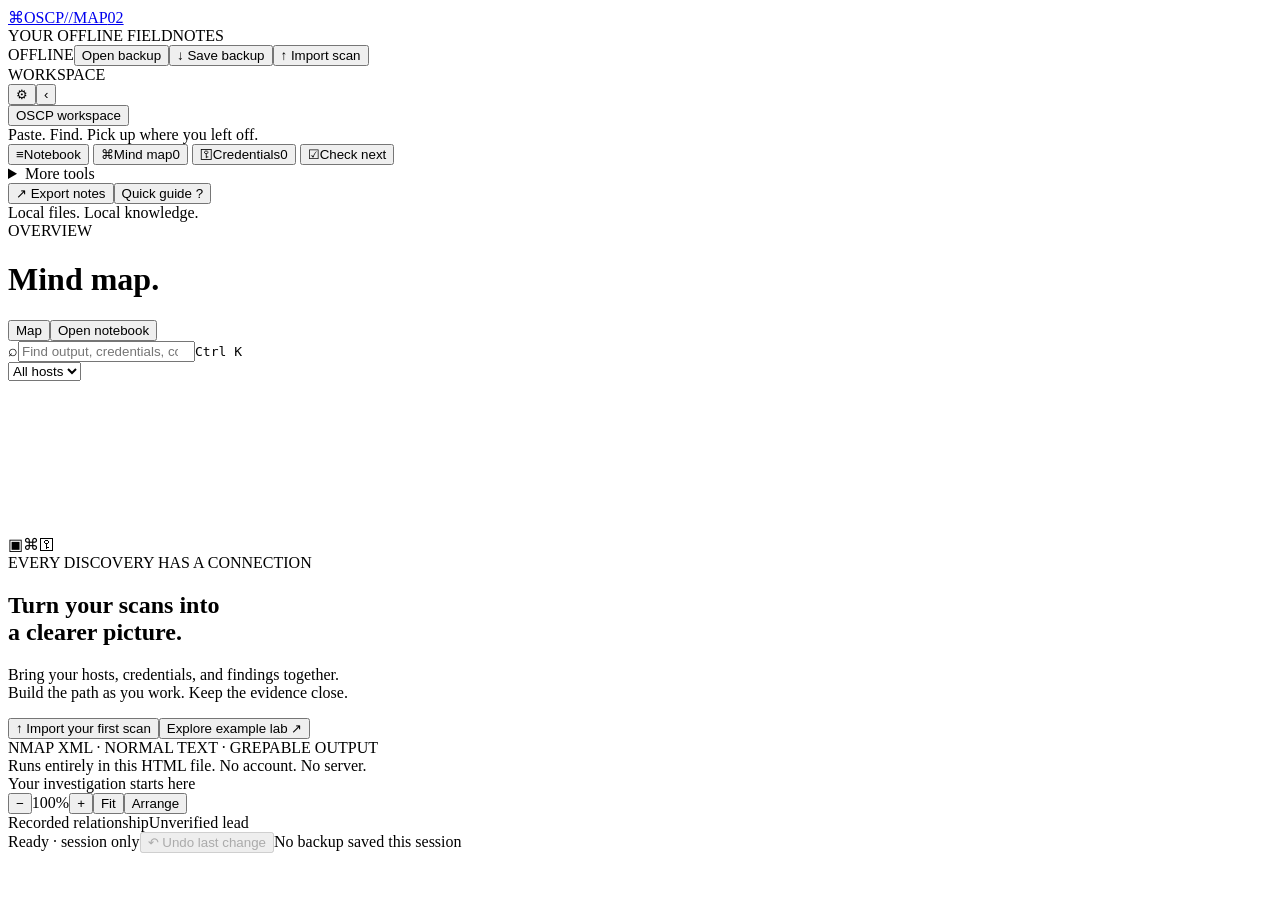
<file: src/shell.html>
<!doctype html>
<html lang="en">
<head>
  <meta charset="utf-8">
  <meta name="viewport" content="width=device-width,initial-scale=1">
  <meta http-equiv="Content-Security-Policy" content="default-src 'none'; script-src 'unsafe-inline'; style-src 'unsafe-inline'; img-src data: blob:; connect-src 'none'; font-src 'none'; object-src 'none'; base-uri 'none'; form-action 'none'">
  <meta name="description" content="Offline host notebooks. Paste output, find credentials, and pick up where you left off.">
  <title>OSCP // MAP — Offline workspace</title>
  <style>/* APP_CSS */</style>
</head>
<body>
  <header class="topbar">
    <a href="#" class="brand" id="brand" aria-label="OSCP Map home"><span class="brand-icon">⌘</span>OSCP<span class="slash">//</span>MAP<span class="version">02</span></a>
    <div class="top-divider"></div><span class="top-caption">YOUR OFFLINE FIELDNOTES</span>
    <div class="top-actions"><span class="offline"><i></i> OFFLINE</span><button id="open-btn" class="quiet">Open backup</button><button id="backup-btn">↓ Save backup</button><button id="import-btn" class="primary">↑ Import scan</button></div>
  </header>
  <div class="app-layout" id="app-layout">
    <aside class="sidebar" id="workspace-panel" aria-label="Workspace navigation">
      <div class="workspace-label"><span class="workspace-label-text">WORKSPACE</span><div class="workspace-panel-actions"><button id="settings-btn" class="icon-btn" aria-label="Workspace settings" title="Workspace settings">⚙</button><button id="workspace-toggle" class="icon-btn" aria-label="Hide workspace" title="Hide workspace" aria-expanded="true" aria-controls="workspace-content">‹</button></div></div>
      <div id="workspace-content" class="workspace-content">
      <button id="workspace-name" class="workspace-name" title="Edit workspace settings">OSCP workspace</button>
      <div class="workspace-sub">Paste. Find. Pick up where you left off.</div>
      <nav class="navigation" aria-label="Workspace views">
        <button data-view="notebook" class="nav-btn"><span class="nav-icon">≡</span>Notebook</button>
        <button data-view="map" class="nav-btn active"><span class="nav-icon">⌘</span>Mind map<span class="nav-count" id="count-all">0</span></button>
        <button data-view="credentials" class="nav-btn"><span class="nav-icon">⚿</span>Credentials<span class="nav-count" id="count-credential">0</span></button>
        <button data-view="tasks" class="nav-btn"><span class="nav-icon">☑</span>Check next</button>
      </nav>
      <details class="workspace-more"><summary>More tools</summary><nav class="navigation" aria-label="Advanced workspace views"><button data-view="hosts" class="nav-btn">Hosts & services<span class="nav-count" id="count-host">0</span></button><button data-view="findings" class="nav-btn">Saved discoveries<span class="nav-count" id="count-finding">0</span></button><button data-view="checklist" class="nav-btn">Progress checklist</button><button data-view="activity" class="nav-btn">Original scans & activity</button><button id="advanced-add" class="nav-btn">Add structured discovery</button><button id="link-btn" class="nav-btn">Add map relationship</button></nav></details>
      <div class="sidebar-bottom"><button id="report-btn" class="full">↗ Export notes</button><button id="help-btn" class="quiet full">Quick guide <span class="kbd">?</span></button><div class="local-note"><i class="status-dot"></i>Local files. Local knowledge.</div></div>
      </div>
    </aside>
    <main class="main">
      <div class="page-heading"><div><div class="eyebrow" id="view-eyebrow">OVERVIEW</div><h1 id="view-title">Mind map<span class="title-dot">.</span></h1></div><div class="heading-actions"><button id="map-btn">Map</button><button id="add-btn" class="primary">Open notebook</button></div></div>
      <div class="metrics" id="metrics"></div>
      <div class="view-toolbar"><div class="search-wrap"><span>⌕</span><input id="search" type="search" placeholder="Find output, credentials, commands…" aria-label="Search everything" aria-controls="search-panel" aria-expanded="false"><kbd>Ctrl K</kbd></div><select id="scope" aria-label="Limit view to a host"><option value="">All hosts</option></select><button id="clear-filters" class="quiet" hidden>Clear filters</button><span id="result-count" class="result-count"></span></div>
      <section id="search-panel" class="search-panel" aria-label="Search results" hidden><div class="search-panel-head"><span id="search-summary" role="status"></span><button id="close-search" class="quiet">Close search · Esc</button></div><div id="search-results"></div></section>
      <section id="notebook-view" class="notebook-view" aria-label="Host notebook" hidden>
        <div class="notebook-top"><label class="host-switch-label">Writing in <select id="notebook-host" aria-label="Active notebook host"></select></label><button id="host-details" class="quiet">Host details</button></div>
        <div id="pinned-next" class="pinned-next" hidden></div>
        <nav class="notebook-tabs" aria-label="Notebook tabs"><button data-tab="notes" aria-pressed="true">Notes</button><button data-tab="credentials" aria-pressed="false">Credentials <span id="notebook-credential-count"></span></button><button data-tab="tasks" aria-pressed="false">Next steps <span id="notebook-task-count"></span></button></nav>
        <div id="notebook-notes">
          <div class="note-editor-head"><span id="note-context">Notes</span><div><button id="back-to-notes" class="quiet" hidden>Back to notebook</button><button id="mark-credential" class="quiet" title="Select text in your notes, then keep it as a credential">Keep as credential</button><button id="bookmark-note" class="quiet" title="Select a passage to show on the map">Pin to map</button></div></div>
          <textarea id="notebook-editor" aria-label="Notebook text" spellcheck="false" placeholder="Paste output or type your notes here. Everything saves as you go.&#10;&#10;Use - [ ] for a next step. Paste screenshots directly."></textarea>
          <div class="notebook-editor-foot"><span>Plain text / Markdown · screenshots can be pasted or dropped here</span><button id="add-screenshot" class="quiet">Attach screenshot</button></div>
          <div id="notebook-images" class="notebook-images"></div>
          <div id="credential-suggestions" class="credential-suggestions"></div>
          <div id="reference-suggestions" class="credential-suggestions"></div>
          <details class="notebook-evidence"><summary id="evidence-summary">Scan evidence & earlier notes</summary><div id="notebook-evidence"></div></details>
        </div>
        <div id="notebook-credentials" hidden></div>
        <div id="notebook-tasks" hidden>
          <div class="note-editor-head"><span>Next steps</span></div>
          <textarea id="tasks-editor" aria-label="Next steps text" spellcheck="false" placeholder="- [ ] "></textarea>
          <div class="notebook-editor-foot"><span>One step per line · press Enter to add the next · everything saves as you go</span></div>
        </div>
      </section>
      <section id="map-view" class="map-view" aria-label="Interactive mind map">
        <div id="map-filters" class="map-filters" aria-label="Visible node types"></div>
        <svg id="graph" xmlns="http://www.w3.org/2000/svg" aria-label="Discovery graph. Drag nodes to arrange; drag the background to pan. Use plus and minus to zoom." tabindex="0"><defs><marker id="arrow" markerWidth="8" markerHeight="8" refX="7" refY="4" orient="auto"><path d="M0,0 L8,4 L0,8" fill="#718395"/></marker></defs><g id="graph-world"><g id="graph-edges"></g><g id="graph-nodes"></g></g></svg>
        <div id="welcome" class="welcome"><div class="welcome-art" aria-hidden="true"><span class="art-node">▣</span><span class="art-line"></span><span class="art-node accent">⌘</span><span class="art-line"></span><span class="art-node amber">⚿</span></div><div class="eyebrow">EVERY DISCOVERY HAS A CONNECTION</div><h2>Turn your scans into<br>a clearer picture.</h2><p>Bring your hosts, credentials, and findings together.<br>Build the path as you work. Keep the evidence close.</p><div class="welcome-actions"><button class="primary" id="welcome-import">↑ Import your first scan</button><button id="demo-btn">Explore example lab ↗</button></div><div class="welcome-formats">NMAP XML · NORMAL TEXT · GREPABLE OUTPUT</div><div class="welcome-foot">Runs entirely in this HTML file. No account. No server.</div></div>
        <div id="no-results" class="no-results" hidden>No discoveries match these filters.<br><button id="reset-map-filters">Reset filters</button></div>
        <div class="map-caption"><span class="status-dot"></span><span id="map-caption">Your investigation starts here</span></div>
        <div class="map-controls"><button id="zoom-out" aria-label="Zoom out">−</button><span id="zoom-level">100%</span><button id="zoom-in" aria-label="Zoom in">+</button><span class="control-divider"></span><button id="fit-btn">Fit</button><button id="layout-btn" title="Reset node positions">Arrange</button></div>
        <div class="map-legend"><span><i class="line"></i>Recorded relationship</span><span><i class="line dashed"></i>Unverified lead</span></div>
      </section>
      <section id="list-view" class="list-view" hidden></section>
      <footer class="statusbar"><span id="save-status" role="status">Ready · session only</span><span id="folder-status" role="status"></span><button id="undo-btn" disabled>↶ Undo last change</button><span id="last-backup">No backup saved this session</span></footer>
    </main>
    <aside id="inspector" class="inspector" aria-label="Discovery inspector" hidden></aside>
  </div>
  <dialog id="dialog" aria-labelledby="dialog-title"><form id="editor"><div class="dialog-heading"><div><div class="eyebrow" id="dialog-eyebrow">WORKSPACE</div><h2 id="dialog-title">Add discovery</h2></div><button type="button" id="close-dialog" class="icon-btn" aria-label="Close dialog">×</button></div><div id="dialog-body"></div><p id="form-error" class="form-error" role="alert"></p><div id="dialog-actions" class="dialog-actions"><button type="button" id="cancel-dialog">Cancel</button><button type="submit" class="primary" id="submit-btn">Save discovery</button></div></form></dialog>
  <input id="scan-input" type="file" accept=".xml,.nmap,.gnmap,.txt" multiple hidden>
  <input id="backup-input" type="file" accept=".json" hidden>
  <input id="image-input" type="file" accept="image/png,image/jpeg,image/webp,image/gif" multiple hidden>
  <div id="toast" class="toast" role="status" hidden></div>
  <div id="drop-overlay" class="drop-overlay" hidden><div>↓<h2>Drop your Nmap scans</h2><p>XML, normal output, or grepable output</p></div></div>
  <script>/* CORE_JS */</script>
  <script>/* NOTEBOOK_JS */</script>
  <script>/* STORAGE_JS */</script>
  <script>/* APP_JS */</script>
</body>
</html>
</file>
